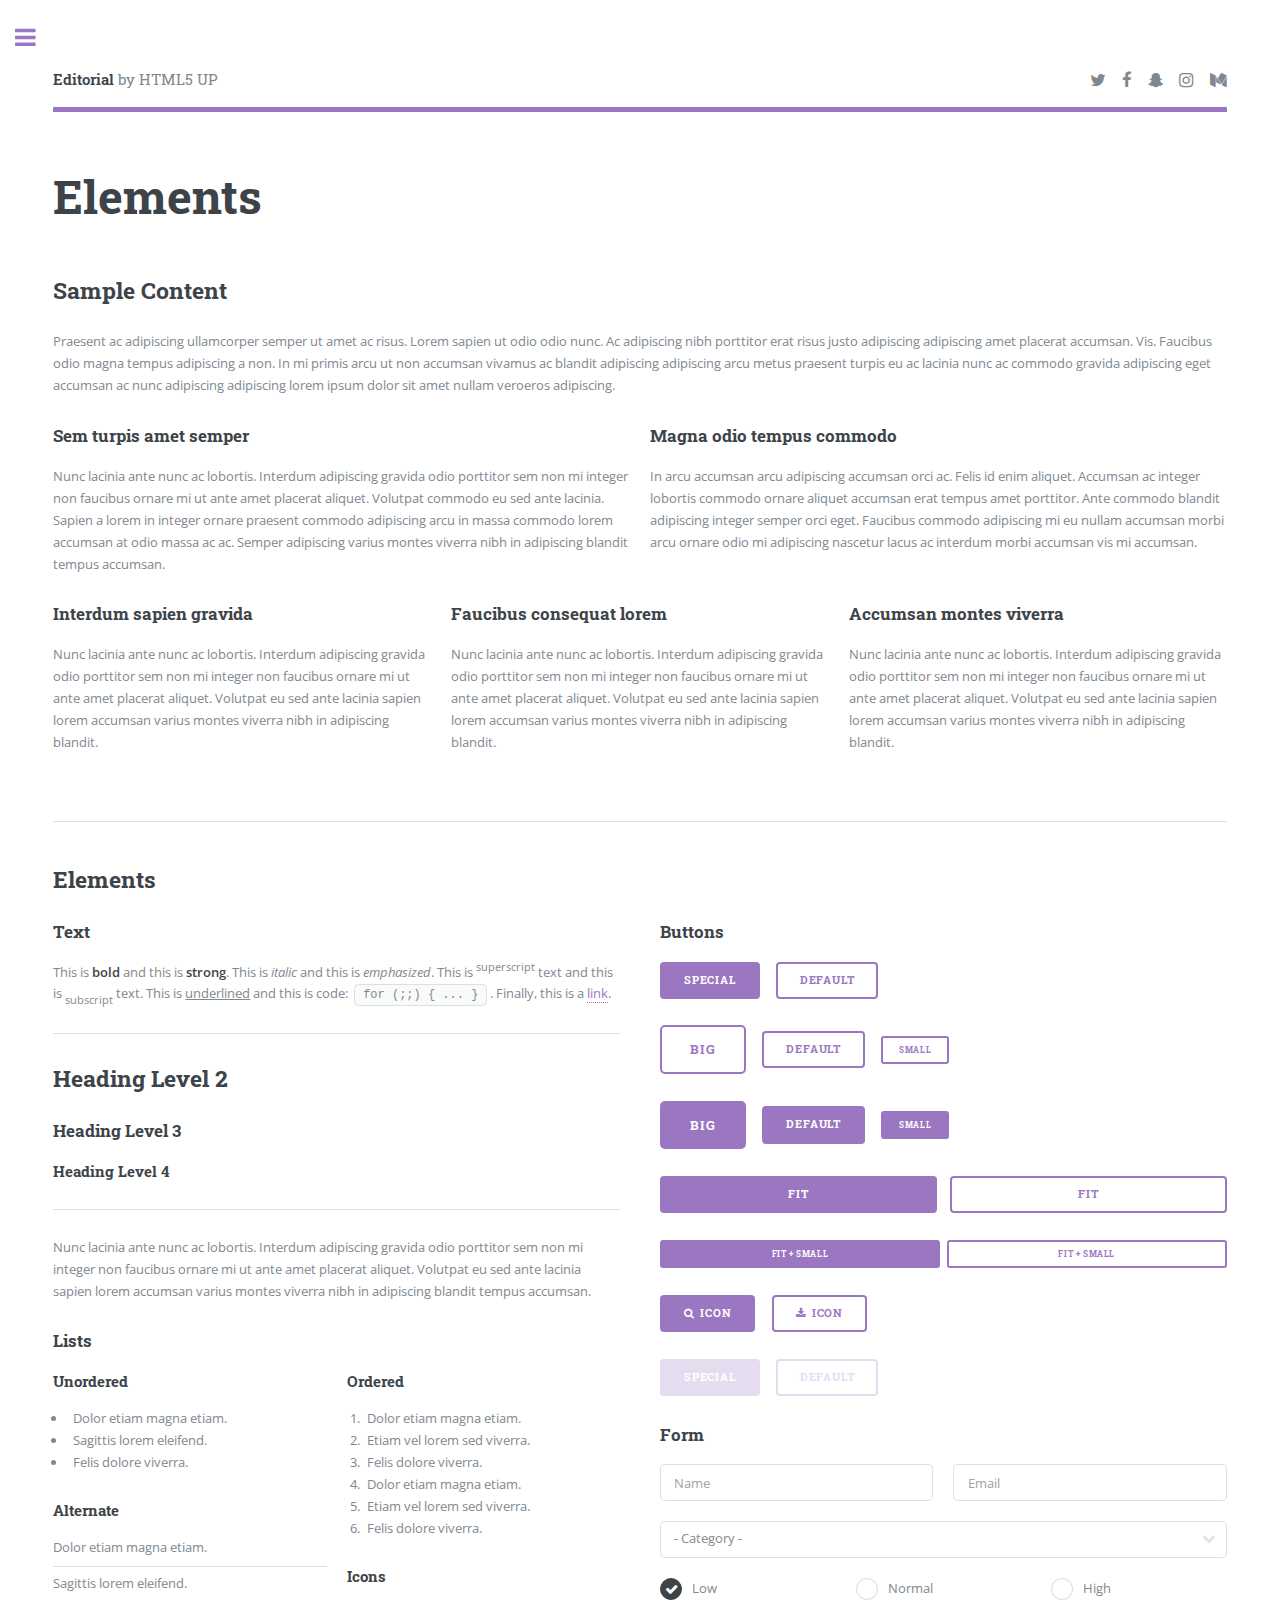
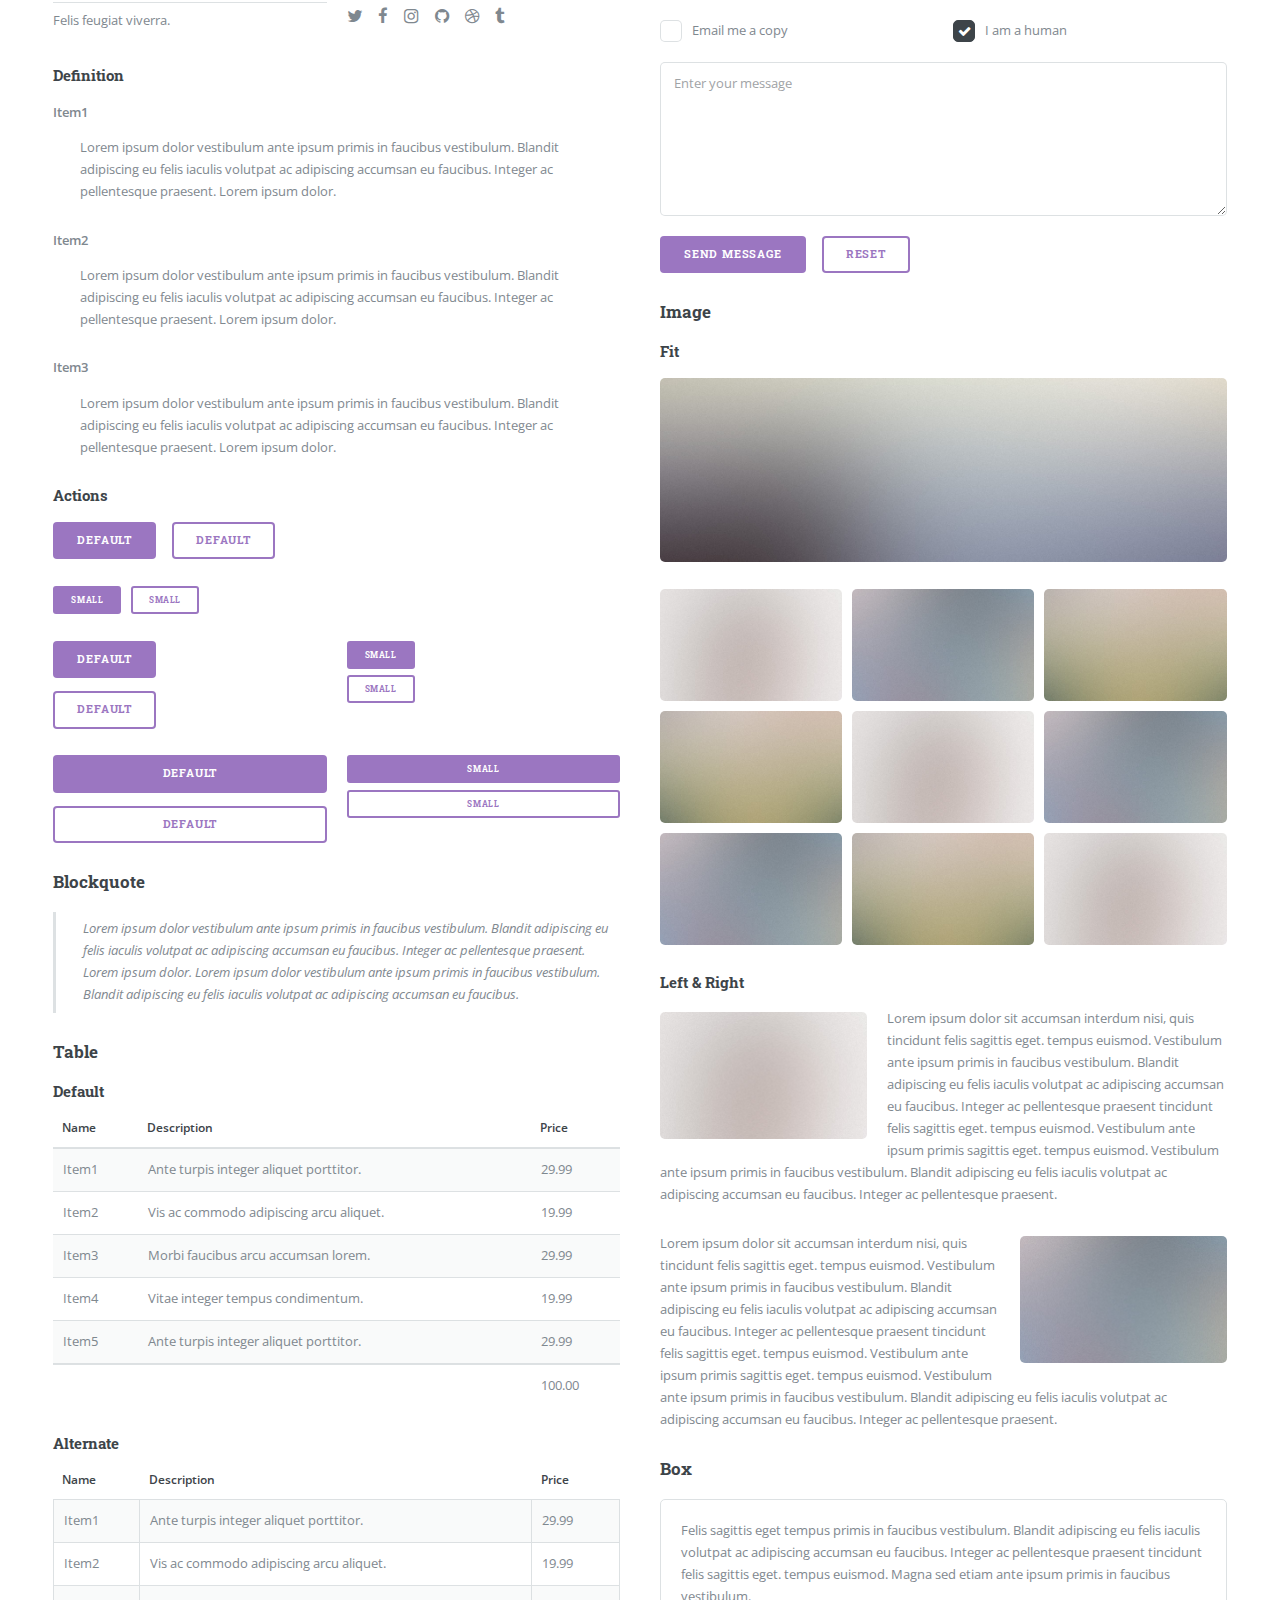
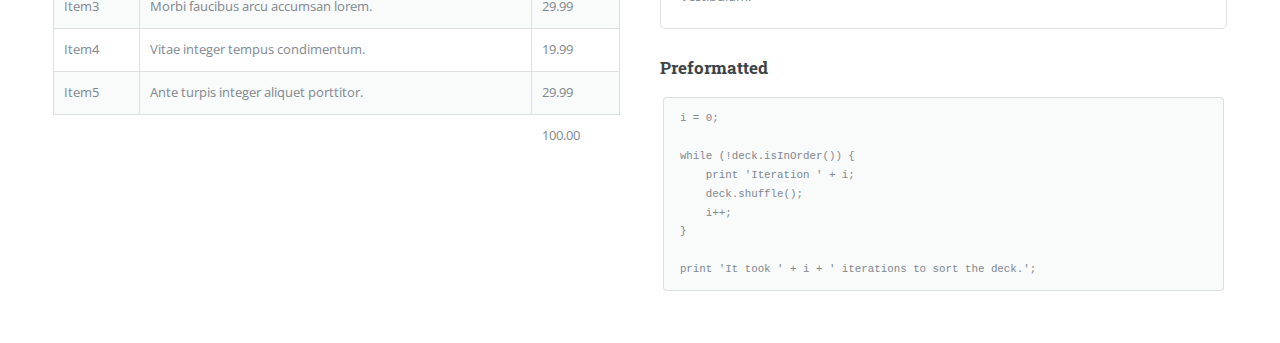
<file: elements.html>
<!DOCTYPE HTML>
<!--
	Editorial by HTML5 UP
	html5up.net | @ajlkn
	Free for personal and commercial use under the CCA 3.0 license (html5up.net/license)
-->
<html>
	<head>
		<title>Elements - Editorial by HTML5 UP</title>
		<meta charset="utf-8" />
		<meta name="viewport" content="width=device-width, initial-scale=1, user-scalable=no" />
		<!--[if lte IE 8]><script src="assets/js/ie/html5shiv.js"></script><![endif]-->
		<link rel="stylesheet" href="assets/css/main.css" />
		<!--[if lte IE 9]><link rel="stylesheet" href="assets/css/ie9.css" /><![endif]-->
		<!--[if lte IE 8]><link rel="stylesheet" href="assets/css/ie8.css" /><![endif]-->
	</head>
	<body>

		<!-- Wrapper -->
			<div id="wrapper">

				<!-- Main -->
					<div id="main">
						<div class="inner">

							<!-- Header -->
								<header id="header">
									<a href="index.html" class="logo"><strong>Editorial</strong> by HTML5 UP</a>
									<ul class="icons">
										<li><a href="#" class="icon fa-twitter"><span class="label">Twitter</span></a></li>
										<li><a href="#" class="icon fa-facebook"><span class="label">Facebook</span></a></li>
										<li><a href="#" class="icon fa-snapchat-ghost"><span class="label">Snapchat</span></a></li>
										<li><a href="#" class="icon fa-instagram"><span class="label">Instagram</span></a></li>
										<li><a href="#" class="icon fa-medium"><span class="label">Medium</span></a></li>
									</ul>
								</header>

							<!-- Content -->
								<section>
									<header class="main">
										<h1>Elements</h1>
									</header>

									<!-- Content -->
										<h2 id="content">Sample Content</h2>
										<p>Praesent ac adipiscing ullamcorper semper ut amet ac risus. Lorem sapien ut odio odio nunc. Ac adipiscing nibh porttitor erat risus justo adipiscing adipiscing amet placerat accumsan. Vis. Faucibus odio magna tempus adipiscing a non. In mi primis arcu ut non accumsan vivamus ac blandit adipiscing adipiscing arcu metus praesent turpis eu ac lacinia nunc ac commodo gravida adipiscing eget accumsan ac nunc adipiscing adipiscing lorem ipsum dolor sit amet nullam veroeros adipiscing.</p>
										<div class="row">
											<div class="6u 12u$(small)">
												<h3>Sem turpis amet semper</h3>
												<p>Nunc lacinia ante nunc ac lobortis. Interdum adipiscing gravida odio porttitor sem non mi integer non faucibus ornare mi ut ante amet placerat aliquet. Volutpat commodo eu sed ante lacinia. Sapien a lorem in integer ornare praesent commodo adipiscing arcu in massa commodo lorem accumsan at odio massa ac ac. Semper adipiscing varius montes viverra nibh in adipiscing blandit tempus accumsan.</p>
											</div>
											<div class="6u$ 12u$(small)">
												<h3>Magna odio tempus commodo</h3>
												<p>In arcu accumsan arcu adipiscing accumsan orci ac. Felis id enim aliquet. Accumsan ac integer lobortis commodo ornare aliquet accumsan erat tempus amet porttitor. Ante commodo blandit adipiscing integer semper orci eget. Faucibus commodo adipiscing mi eu nullam accumsan morbi arcu ornare odio mi adipiscing nascetur lacus ac interdum morbi accumsan vis mi accumsan.</p>
											</div>
											<!-- Break -->
											<div class="4u 12u$(medium)">
												<h3>Interdum sapien gravida</h3>
												<p>Nunc lacinia ante nunc ac lobortis. Interdum adipiscing gravida odio porttitor sem non mi integer non faucibus ornare mi ut ante amet placerat aliquet. Volutpat eu sed ante lacinia sapien lorem accumsan varius montes viverra nibh in adipiscing blandit.</p>
											</div>
											<div class="4u 12u$(medium)">
												<h3>Faucibus consequat lorem</h3>
												<p>Nunc lacinia ante nunc ac lobortis. Interdum adipiscing gravida odio porttitor sem non mi integer non faucibus ornare mi ut ante amet placerat aliquet. Volutpat eu sed ante lacinia sapien lorem accumsan varius montes viverra nibh in adipiscing blandit.</p>
											</div>
											<div class="4u$ 12u$(medium)">
												<h3>Accumsan montes viverra</h3>
												<p>Nunc lacinia ante nunc ac lobortis. Interdum adipiscing gravida odio porttitor sem non mi integer non faucibus ornare mi ut ante amet placerat aliquet. Volutpat eu sed ante lacinia sapien lorem accumsan varius montes viverra nibh in adipiscing blandit.</p>
											</div>
										</div>

									<hr class="major" />

									<!-- Elements -->
										<h2 id="elements">Elements</h2>
										<div class="row 200%">
											<div class="6u 12u$(medium)">

												<!-- Text stuff -->
													<h3>Text</h3>
													<p>This is <b>bold</b> and this is <strong>strong</strong>. This is <i>italic</i> and this is <em>emphasized</em>.
													This is <sup>superscript</sup> text and this is <sub>subscript</sub> text.
													This is <u>underlined</u> and this is code: <code>for (;;) { ... }</code>.
													Finally, this is a <a href="#">link</a>.</p>
													<hr />
													<h2>Heading Level 2</h2>
													<h3>Heading Level 3</h3>
													<h4>Heading Level 4</h4>
													<hr />
													<p>Nunc lacinia ante nunc ac lobortis. Interdum adipiscing gravida odio porttitor sem non mi integer non faucibus ornare mi ut ante amet placerat aliquet. Volutpat eu sed ante lacinia sapien lorem accumsan varius montes viverra nibh in adipiscing blandit tempus accumsan.</p>

												<!-- Lists -->
													<h3>Lists</h3>
													<div class="row">
														<div class="6u 12u$(small)">

															<h4>Unordered</h4>
															<ul>
																<li>Dolor etiam magna etiam.</li>
																<li>Sagittis lorem eleifend.</li>
																<li>Felis dolore viverra.</li>
															</ul>

															<h4>Alternate</h4>
															<ul class="alt">
																<li>Dolor etiam magna etiam.</li>
																<li>Sagittis lorem eleifend.</li>
																<li>Felis feugiat viverra.</li>
															</ul>

														</div>
														<div class="6u$ 12u$(small)">

															<h4>Ordered</h4>
															<ol>
																<li>Dolor etiam magna etiam.</li>
																<li>Etiam vel lorem sed viverra.</li>
																<li>Felis dolore viverra.</li>
																<li>Dolor etiam magna etiam.</li>
																<li>Etiam vel lorem sed viverra.</li>
																<li>Felis dolore viverra.</li>
															</ol>

															<h4>Icons</h4>
															<ul class="icons">
																<li><a href="#" class="icon fa-twitter"><span class="label">Twitter</span></a></li>
																<li><a href="#" class="icon fa-facebook"><span class="label">Facebook</span></a></li>
																<li><a href="#" class="icon fa-instagram"><span class="label">Instagram</span></a></li>
																<li><a href="#" class="icon fa-github"><span class="label">Github</span></a></li>
																<li><a href="#" class="icon fa-dribbble"><span class="label">Dribbble</span></a></li>
																<li><a href="#" class="icon fa-tumblr"><span class="label">Tumblr</span></a></li>
															</ul>

														</div>
													</div>
													<h4>Definition</h4>
													<dl>
														<dt>Item1</dt>
														<dd>
															<p>Lorem ipsum dolor vestibulum ante ipsum primis in faucibus vestibulum. Blandit adipiscing eu felis iaculis volutpat ac adipiscing accumsan eu faucibus. Integer ac pellentesque praesent. Lorem ipsum dolor.</p>
														</dd>
														<dt>Item2</dt>
														<dd>
															<p>Lorem ipsum dolor vestibulum ante ipsum primis in faucibus vestibulum. Blandit adipiscing eu felis iaculis volutpat ac adipiscing accumsan eu faucibus. Integer ac pellentesque praesent. Lorem ipsum dolor.</p>
														</dd>
														<dt>Item3</dt>
														<dd>
															<p>Lorem ipsum dolor vestibulum ante ipsum primis in faucibus vestibulum. Blandit adipiscing eu felis iaculis volutpat ac adipiscing accumsan eu faucibus. Integer ac pellentesque praesent. Lorem ipsum dolor.</p>
														</dd>
													</dl>

													<h4>Actions</h4>
													<ul class="actions">
														<li><a href="#" class="button special">Default</a></li>
														<li><a href="#" class="button">Default</a></li>
													</ul>
													<ul class="actions small">
														<li><a href="#" class="button special small">Small</a></li>
														<li><a href="#" class="button small">Small</a></li>
													</ul>
													<div class="row">
														<div class="6u 12u$(small)">
															<ul class="actions vertical">
																<li><a href="#" class="button special">Default</a></li>
																<li><a href="#" class="button">Default</a></li>
															</ul>
														</div>
														<div class="6u$ 12u$(small)">
															<ul class="actions vertical small">
																<li><a href="#" class="button special small">Small</a></li>
																<li><a href="#" class="button small">Small</a></li>
															</ul>
														</div>
														<div class="6u 12u$(small)">
															<ul class="actions vertical">
																<li><a href="#" class="button special fit">Default</a></li>
																<li><a href="#" class="button fit">Default</a></li>
															</ul>
														</div>
														<div class="6u$ 12u$(small)">
															<ul class="actions vertical small">
																<li><a href="#" class="button special small fit">Small</a></li>
																<li><a href="#" class="button small fit">Small</a></li>
															</ul>
														</div>
													</div>

												<!-- Blockquote -->
													<h3>Blockquote</h3>
													<blockquote>Lorem ipsum dolor vestibulum ante ipsum primis in faucibus vestibulum. Blandit adipiscing eu felis iaculis volutpat ac adipiscing accumsan eu faucibus. Integer ac pellentesque praesent. Lorem ipsum dolor. Lorem ipsum dolor vestibulum ante ipsum primis in faucibus vestibulum. Blandit adipiscing eu felis iaculis volutpat ac adipiscing accumsan eu faucibus.</blockquote>

												<!-- Table -->
													<h3>Table</h3>

													<h4>Default</h4>
													<div class="table-wrapper">
														<table>
															<thead>
																<tr>
																	<th>Name</th>
																	<th>Description</th>
																	<th>Price</th>
																</tr>
															</thead>
															<tbody>
																<tr>
																	<td>Item1</td>
																	<td>Ante turpis integer aliquet porttitor.</td>
																	<td>29.99</td>
																</tr>
																<tr>
																	<td>Item2</td>
																	<td>Vis ac commodo adipiscing arcu aliquet.</td>
																	<td>19.99</td>
																</tr>
																<tr>
																	<td>Item3</td>
																	<td> Morbi faucibus arcu accumsan lorem.</td>
																	<td>29.99</td>
																</tr>
																<tr>
																	<td>Item4</td>
																	<td>Vitae integer tempus condimentum.</td>
																	<td>19.99</td>
																</tr>
																<tr>
																	<td>Item5</td>
																	<td>Ante turpis integer aliquet porttitor.</td>
																	<td>29.99</td>
																</tr>
															</tbody>
															<tfoot>
																<tr>
																	<td colspan="2"></td>
																	<td>100.00</td>
																</tr>
															</tfoot>
														</table>
													</div>

													<h4>Alternate</h4>
													<div class="table-wrapper">
														<table class="alt">
															<thead>
																<tr>
																	<th>Name</th>
																	<th>Description</th>
																	<th>Price</th>
																</tr>
															</thead>
															<tbody>
																<tr>
																	<td>Item1</td>
																	<td>Ante turpis integer aliquet porttitor.</td>
																	<td>29.99</td>
																</tr>
																<tr>
																	<td>Item2</td>
																	<td>Vis ac commodo adipiscing arcu aliquet.</td>
																	<td>19.99</td>
																</tr>
																<tr>
																	<td>Item3</td>
																	<td> Morbi faucibus arcu accumsan lorem.</td>
																	<td>29.99</td>
																</tr>
																<tr>
																	<td>Item4</td>
																	<td>Vitae integer tempus condimentum.</td>
																	<td>19.99</td>
																</tr>
																<tr>
																	<td>Item5</td>
																	<td>Ante turpis integer aliquet porttitor.</td>
																	<td>29.99</td>
																</tr>
															</tbody>
															<tfoot>
																<tr>
																	<td colspan="2"></td>
																	<td>100.00</td>
																</tr>
															</tfoot>
														</table>
													</div>

											</div>
											<div class="6u$ 12u$(medium)">

												<!-- Buttons -->
													<h3>Buttons</h3>
													<ul class="actions">
														<li><a href="#" class="button special">Special</a></li>
														<li><a href="#" class="button">Default</a></li>
													</ul>
													<ul class="actions">
														<li><a href="#" class="button big">Big</a></li>
														<li><a href="#" class="button">Default</a></li>
														<li><a href="#" class="button small">Small</a></li>
													</ul>
													<ul class="actions">
														<li><a href="#" class="button special big">Big</a></li>
														<li><a href="#" class="button special">Default</a></li>
														<li><a href="#" class="button special small">Small</a></li>
													</ul>
													<ul class="actions fit">
														<li><a href="#" class="button special fit">Fit</a></li>
														<li><a href="#" class="button fit">Fit</a></li>
													</ul>
													<ul class="actions fit small">
														<li><a href="#" class="button special fit small">Fit + Small</a></li>
														<li><a href="#" class="button fit small">Fit + Small</a></li>
													</ul>
													<ul class="actions">
														<li><a href="#" class="button special icon fa-search">Icon</a></li>
														<li><a href="#" class="button icon fa-download">Icon</a></li>
													</ul>
													<ul class="actions">
														<li><span class="button special disabled">Special</span></li>
														<li><span class="button disabled">Default</span></li>
													</ul>

												<!-- Form -->
													<h3>Form</h3>

													<form method="post" action="#">
														<div class="row uniform">
															<div class="6u 12u$(xsmall)">
																<input type="text" name="demo-name" id="demo-name" value="" placeholder="Name" />
															</div>
															<div class="6u$ 12u$(xsmall)">
																<input type="email" name="demo-email" id="demo-email" value="" placeholder="Email" />
															</div>
															<!-- Break -->
															<div class="12u$">
																<div class="select-wrapper">
																	<select name="demo-category" id="demo-category">
																		<option value="">- Category -</option>
																		<option value="1">Manufacturing</option>
																		<option value="1">Shipping</option>
																		<option value="1">Administration</option>
																		<option value="1">Human Resources</option>
																	</select>
																</div>
															</div>
															<!-- Break -->
															<div class="4u 12u$(small)">
																<input type="radio" id="demo-priority-low" name="demo-priority" checked>
																<label for="demo-priority-low">Low</label>
															</div>
															<div class="4u 12u$(small)">
																<input type="radio" id="demo-priority-normal" name="demo-priority">
																<label for="demo-priority-normal">Normal</label>
															</div>
															<div class="4u$ 12u$(small)">
																<input type="radio" id="demo-priority-high" name="demo-priority">
																<label for="demo-priority-high">High</label>
															</div>
															<!-- Break -->
															<div class="6u 12u$(small)">
																<input type="checkbox" id="demo-copy" name="demo-copy">
																<label for="demo-copy">Email me a copy</label>
															</div>
															<div class="6u$ 12u$(small)">
																<input type="checkbox" id="demo-human" name="demo-human" checked>
																<label for="demo-human">I am a human</label>
															</div>
															<!-- Break -->
															<div class="12u$">
																<textarea name="demo-message" id="demo-message" placeholder="Enter your message" rows="6"></textarea>
															</div>
															<!-- Break -->
															<div class="12u$">
																<ul class="actions">
																	<li><input type="submit" value="Send Message" class="special" /></li>
																	<li><input type="reset" value="Reset" /></li>
																</ul>
															</div>
														</div>
													</form>

												<!-- Image -->
													<h3>Image</h3>

													<h4>Fit</h4>
													<span class="image fit"><img src="images/pic11.jpg" alt="" /></span>
													<div class="box alt">
														<div class="row 50% uniform">
															<div class="4u"><span class="image fit"><img src="images/pic01.jpg" alt="" /></span></div>
															<div class="4u"><span class="image fit"><img src="images/pic02.jpg" alt="" /></span></div>
															<div class="4u$"><span class="image fit"><img src="images/pic03.jpg" alt="" /></span></div>
															<!-- Break -->
															<div class="4u"><span class="image fit"><img src="images/pic03.jpg" alt="" /></span></div>
															<div class="4u"><span class="image fit"><img src="images/pic01.jpg" alt="" /></span></div>
															<div class="4u$"><span class="image fit"><img src="images/pic02.jpg" alt="" /></span></div>
															<!-- Break -->
															<div class="4u"><span class="image fit"><img src="images/pic02.jpg" alt="" /></span></div>
															<div class="4u"><span class="image fit"><img src="images/pic03.jpg" alt="" /></span></div>
															<div class="4u$"><span class="image fit"><img src="images/pic01.jpg" alt="" /></span></div>
														</div>
													</div>

													<h4>Left &amp; Right</h4>
													<p><span class="image left"><img src="images/pic01.jpg" alt="" /></span>Lorem ipsum dolor sit accumsan interdum nisi, quis tincidunt felis sagittis eget. tempus euismod. Vestibulum ante ipsum primis in faucibus vestibulum. Blandit adipiscing eu felis iaculis volutpat ac adipiscing accumsan eu faucibus. Integer ac pellentesque praesent tincidunt felis sagittis eget. tempus euismod. Vestibulum ante ipsum primis sagittis eget. tempus euismod. Vestibulum ante ipsum primis in faucibus vestibulum. Blandit adipiscing eu felis iaculis volutpat ac adipiscing accumsan eu faucibus. Integer ac pellentesque praesent.</p>
													<p><span class="image right"><img src="images/pic02.jpg" alt="" /></span>Lorem ipsum dolor sit accumsan interdum nisi, quis tincidunt felis sagittis eget. tempus euismod. Vestibulum ante ipsum primis in faucibus vestibulum. Blandit adipiscing eu felis iaculis volutpat ac adipiscing accumsan eu faucibus. Integer ac pellentesque praesent tincidunt felis sagittis eget. tempus euismod. Vestibulum ante ipsum primis sagittis eget. tempus euismod. Vestibulum ante ipsum primis in faucibus vestibulum. Blandit adipiscing eu felis iaculis volutpat ac adipiscing accumsan eu faucibus. Integer ac pellentesque praesent.</p>

												<!-- Box -->
													<h3>Box</h3>
													<div class="box">
														<p>Felis sagittis eget tempus primis in faucibus vestibulum. Blandit adipiscing eu felis iaculis volutpat ac adipiscing accumsan eu faucibus. Integer ac pellentesque praesent tincidunt felis sagittis eget. tempus euismod. Magna sed etiam ante ipsum primis in faucibus vestibulum.</p>
													</div>

												<!-- Preformatted Code -->
													<h3>Preformatted</h3>
													<pre><code>i = 0;

while (!deck.isInOrder()) {
    print 'Iteration ' + i;
    deck.shuffle();
    i++;
}

print 'It took ' + i + ' iterations to sort the deck.';
</code></pre>

											</div>
										</div>

								</section>

						</div>
					</div>

				<!-- Sidebar -->
					<div id="sidebar">
						<div class="inner">

							<!-- Search -->
								<section id="search" class="alt">
									<form method="post" action="#">
										<input type="text" name="query" id="query" placeholder="Search" />
									</form>
								</section>

							<!-- Menu -->
								<nav id="menu">
									<header class="major">
										<h2>Menu</h2>
									</header>
									<ul>
										<li><a href="index.html">Homepage</a></li>
										<li><a href="generic.html">Generic</a></li>
										<li><a href="elements.html">Elements</a></li>
										<li>
											<span class="opener">Submenu</span>
											<ul>
												<li><a href="#">Lorem Dolor</a></li>
												<li><a href="#">Ipsum Adipiscing</a></li>
												<li><a href="#">Tempus Magna</a></li>
												<li><a href="#">Feugiat Veroeros</a></li>
											</ul>
										</li>
										<li><a href="#">Etiam Dolore</a></li>
										<li><a href="#">Adipiscing</a></li>
										<li>
											<span class="opener">Another Submenu</span>
											<ul>
												<li><a href="#">Lorem Dolor</a></li>
												<li><a href="#">Ipsum Adipiscing</a></li>
												<li><a href="#">Tempus Magna</a></li>
												<li><a href="#">Feugiat Veroeros</a></li>
											</ul>
										</li>
										<li><a href="#">Maximus Erat</a></li>
										<li><a href="#">Sapien Mauris</a></li>
										<li><a href="#">Amet Lacinia</a></li>
									</ul>
								</nav>

							<!-- Section -->
								<section>
									<header class="major">
										<h2>Ante interdum</h2>
									</header>
									<div class="mini-posts">
										<article>
											<a href="#" class="image"><img src="images/pic07.jpg" alt="" /></a>
											<p>Aenean ornare velit lacus, ac varius enim lorem ullamcorper dolore aliquam.</p>
										</article>
										<article>
											<a href="#" class="image"><img src="images/pic08.jpg" alt="" /></a>
											<p>Aenean ornare velit lacus, ac varius enim lorem ullamcorper dolore aliquam.</p>
										</article>
										<article>
											<a href="#" class="image"><img src="images/pic09.jpg" alt="" /></a>
											<p>Aenean ornare velit lacus, ac varius enim lorem ullamcorper dolore aliquam.</p>
										</article>
									</div>
									<ul class="actions">
										<li><a href="#" class="button">More</a></li>
									</ul>
								</section>

							<!-- Section -->
								<section>
									<header class="major">
										<h2>Get in touch</h2>
									</header>
									<p>Sed varius enim lorem ullamcorper dolore aliquam aenean ornare velit lacus, ac varius enim lorem ullamcorper dolore. Proin sed aliquam facilisis ante interdum. Sed nulla amet lorem feugiat tempus aliquam.</p>
									<ul class="contact">
										<li class="fa-envelope-o"><a href="#">information@untitled.tld</a></li>
										<li class="fa-phone">(000) 000-0000</li>
										<li class="fa-home">1234 Somewhere Road #8254<br />
										Nashville, TN 00000-0000</li>
									</ul>
								</section>

							<!-- Footer -->
								<footer id="footer">
									<p class="copyright">&copy; Untitled. All rights reserved. Demo Images: <a href="https://unsplash.com">Unsplash</a>. Design: <a href="https://html5up.net">HTML5 UP</a>.</p>
								</footer>

						</div>
					</div>

			</div>

		<!-- Scripts -->
			<script src="assets/js/jquery.min.js"></script>
			<script src="assets/js/skel.min.js"></script>
			<script src="assets/js/util.js"></script>
			<!--[if lte IE 8]><script src="assets/js/ie/respond.min.js"></script><![endif]-->
			<script src="assets/js/main.js"></script>

	</body>
</html>
</file>
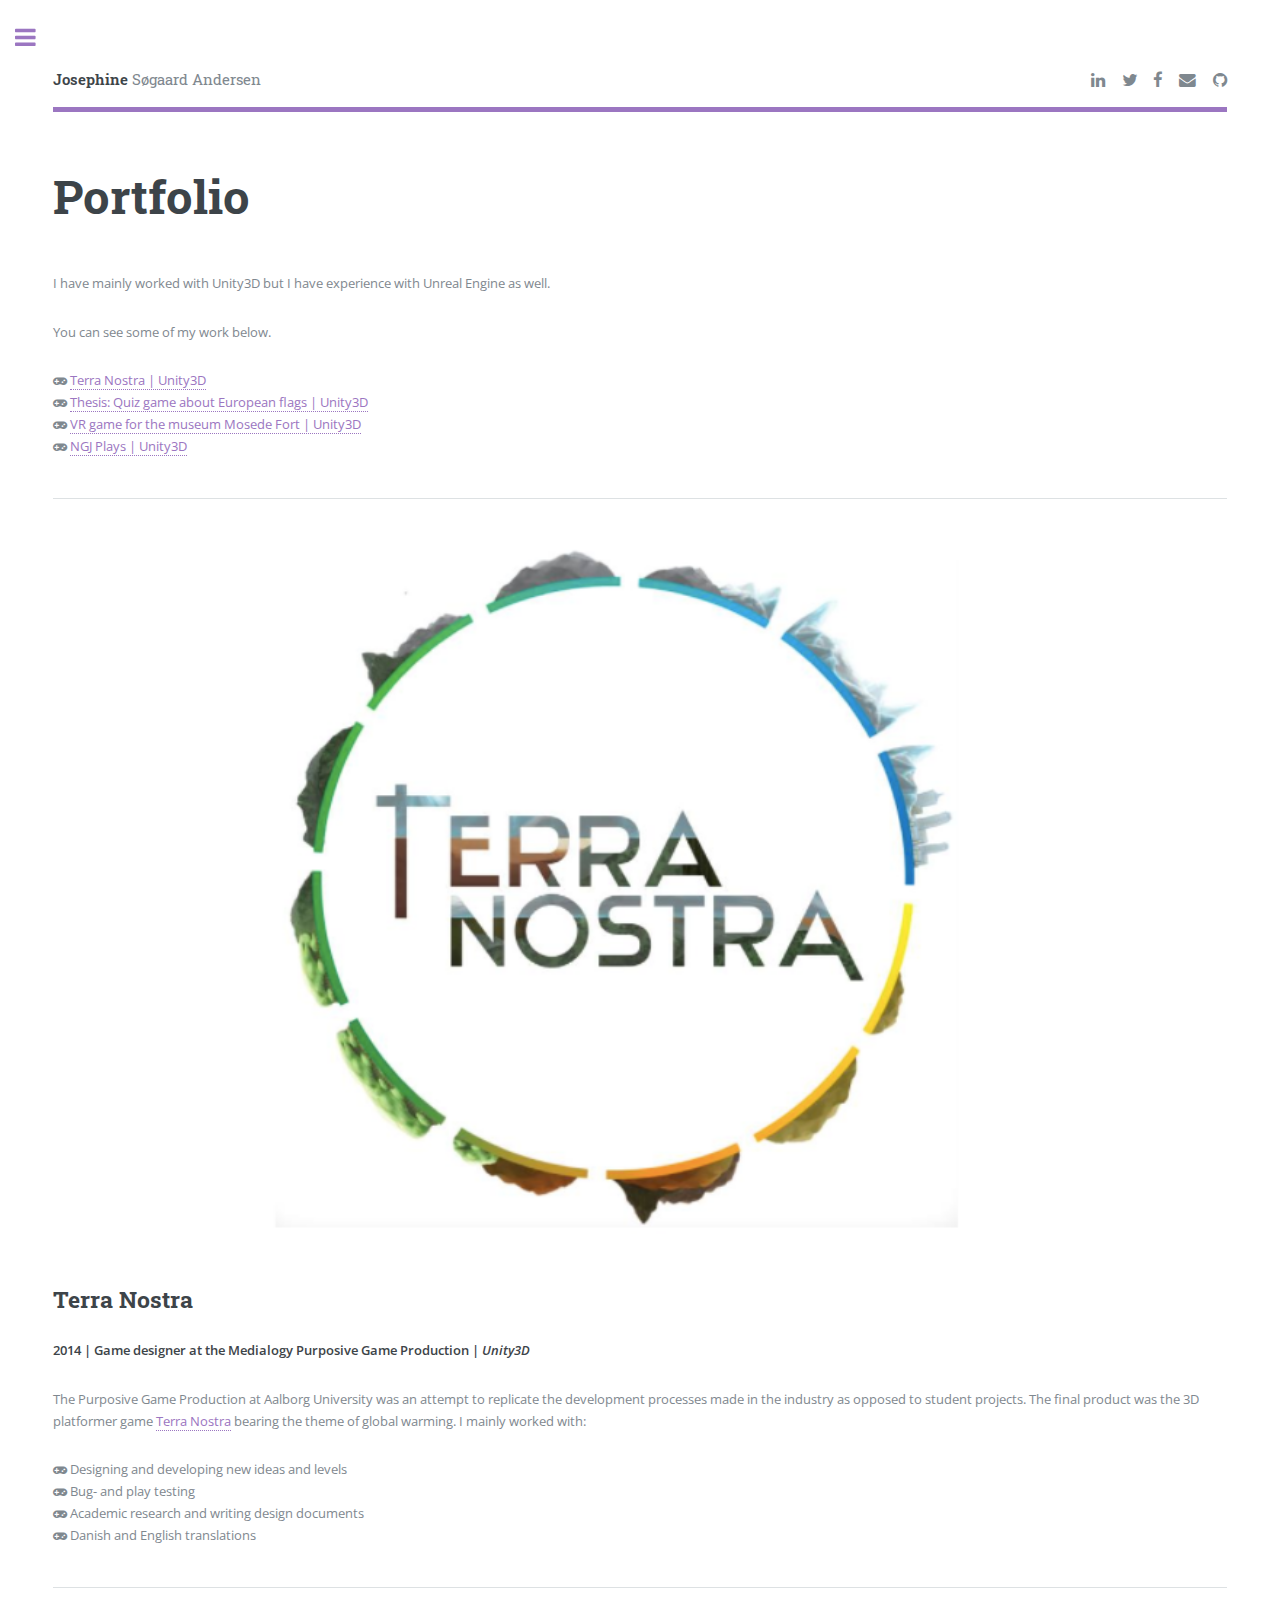
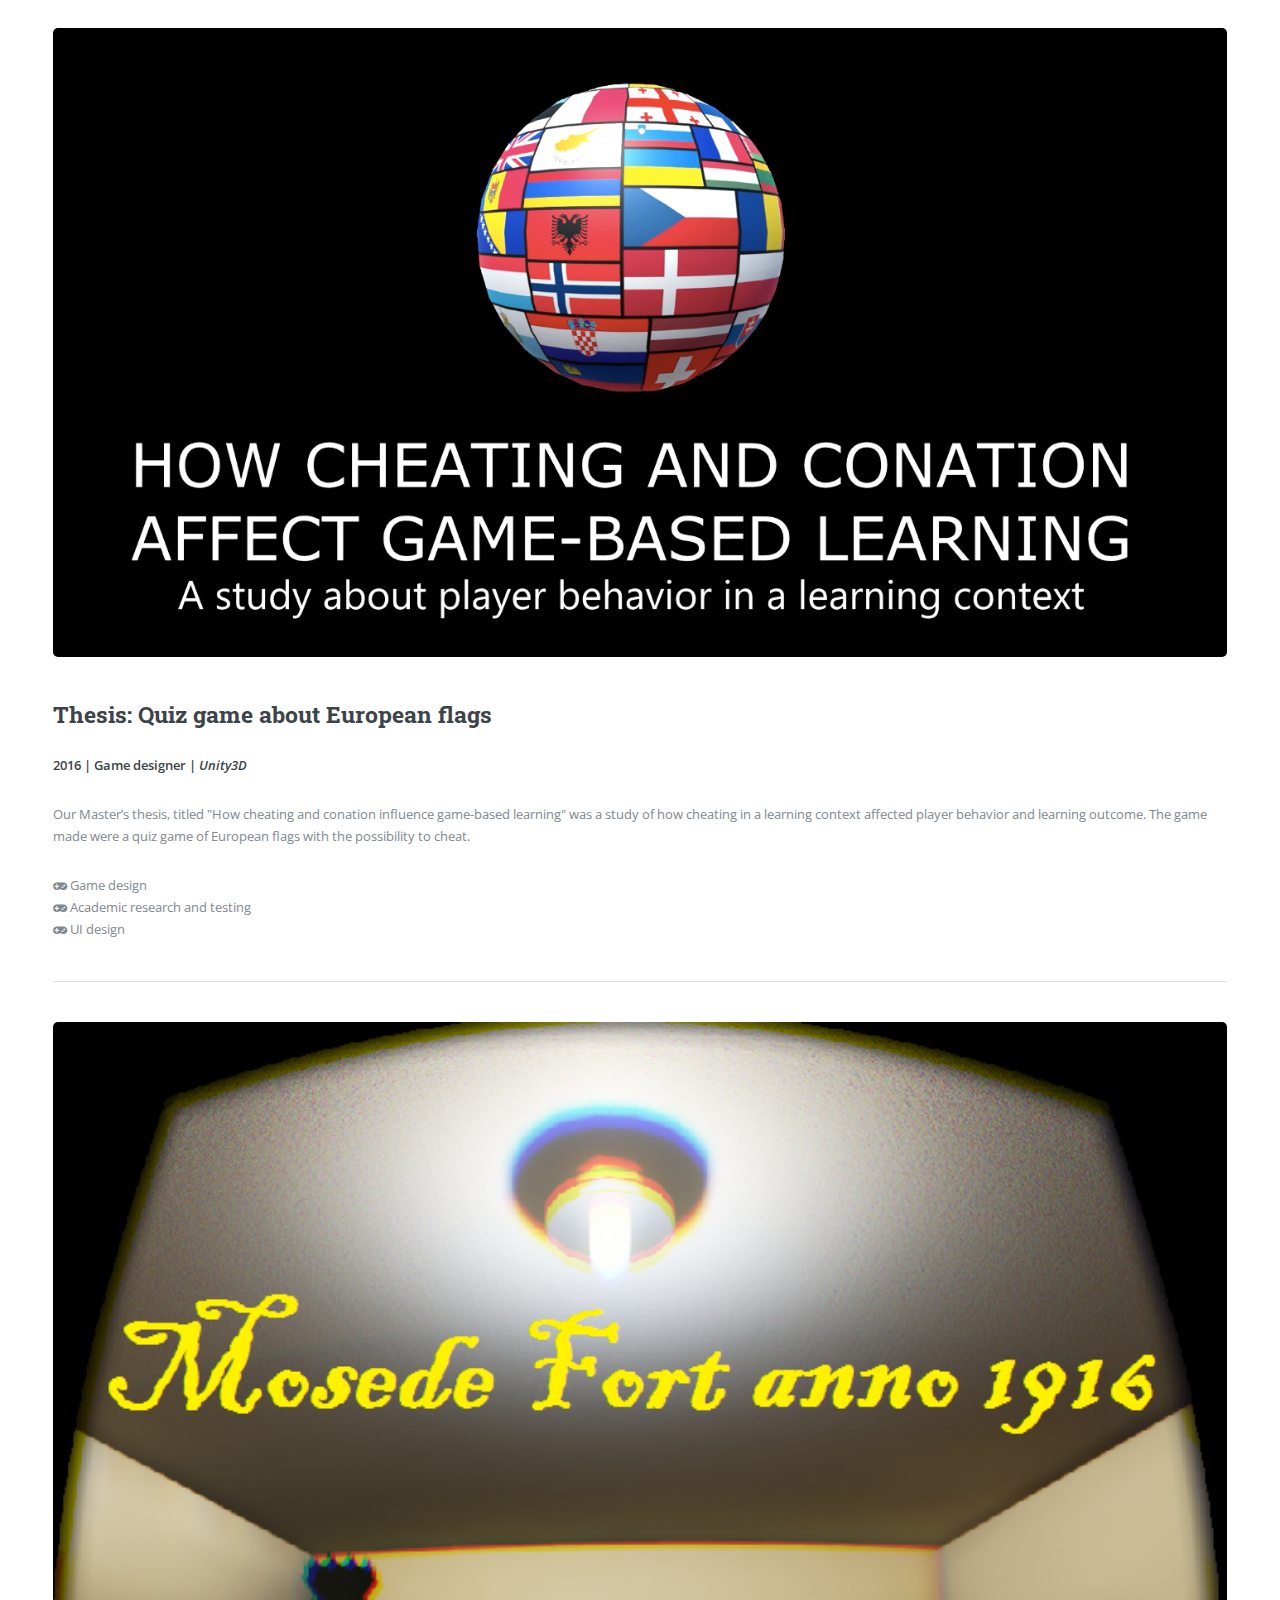
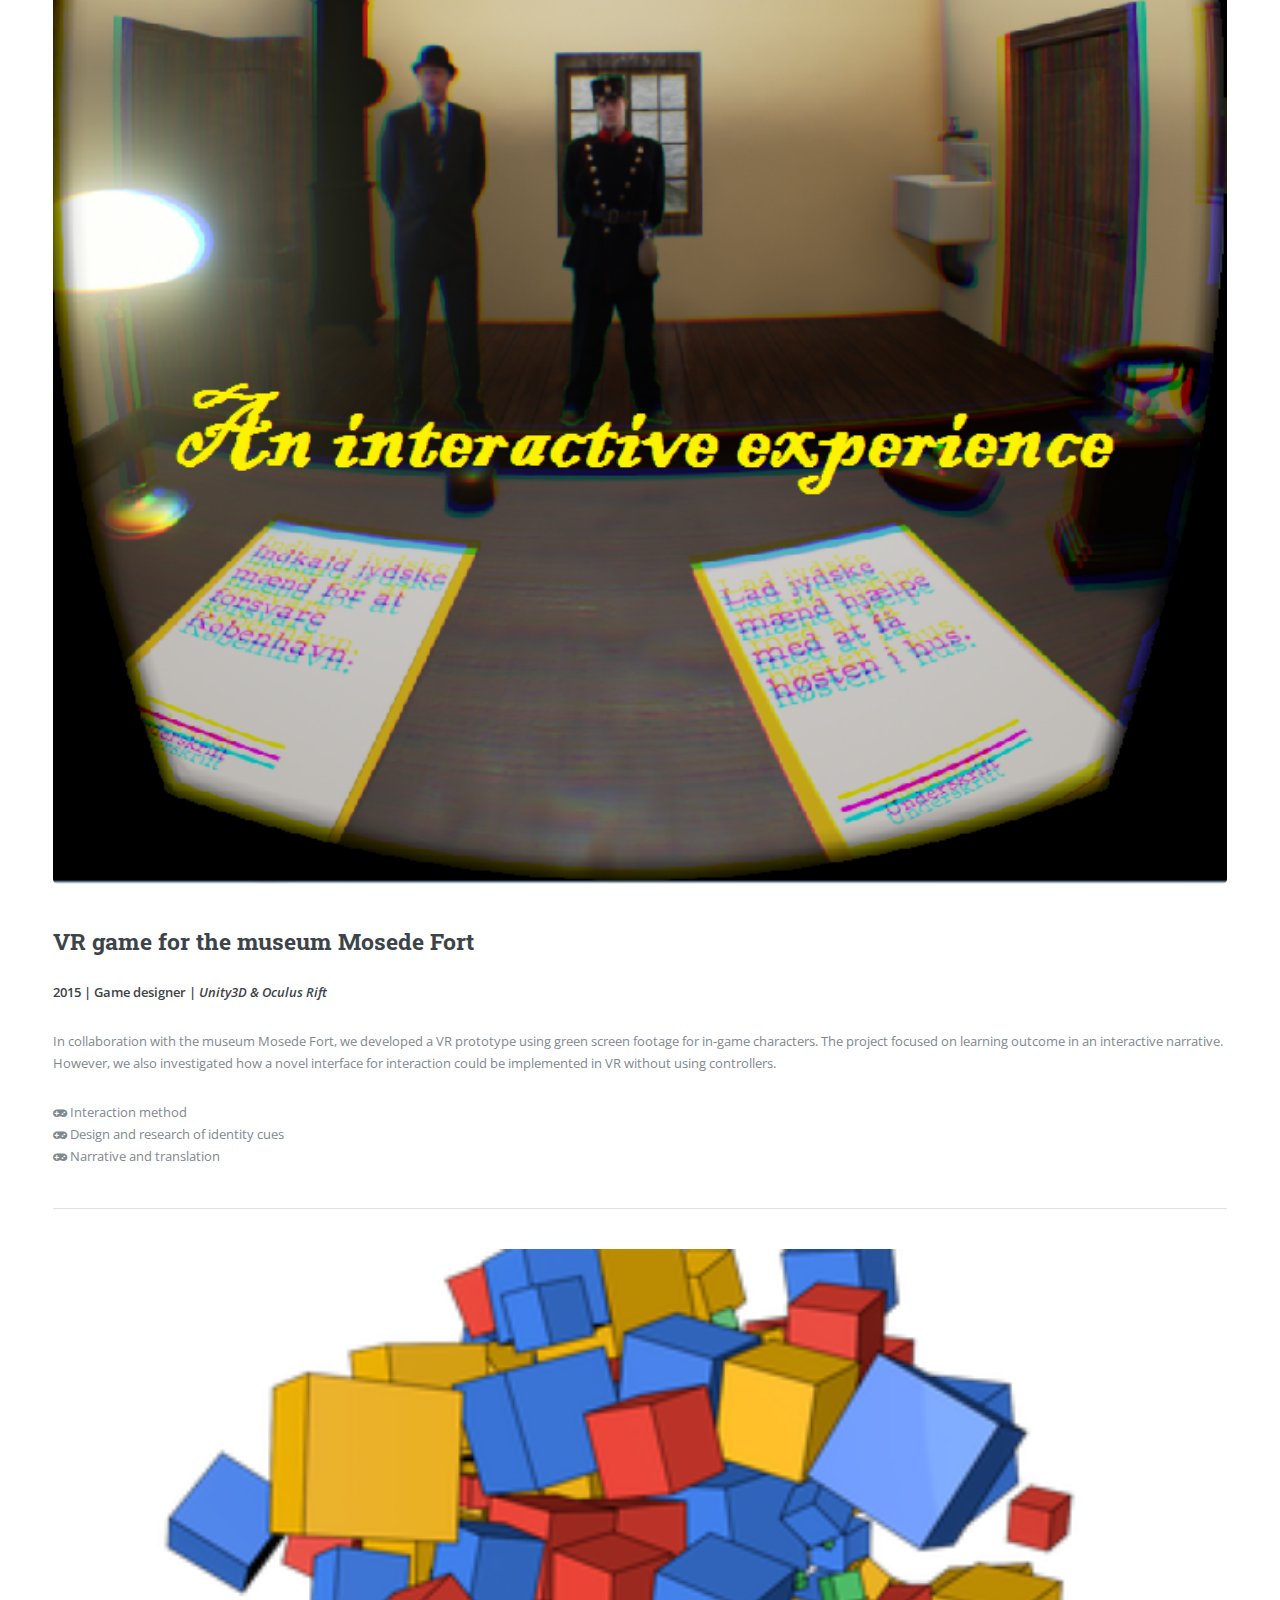
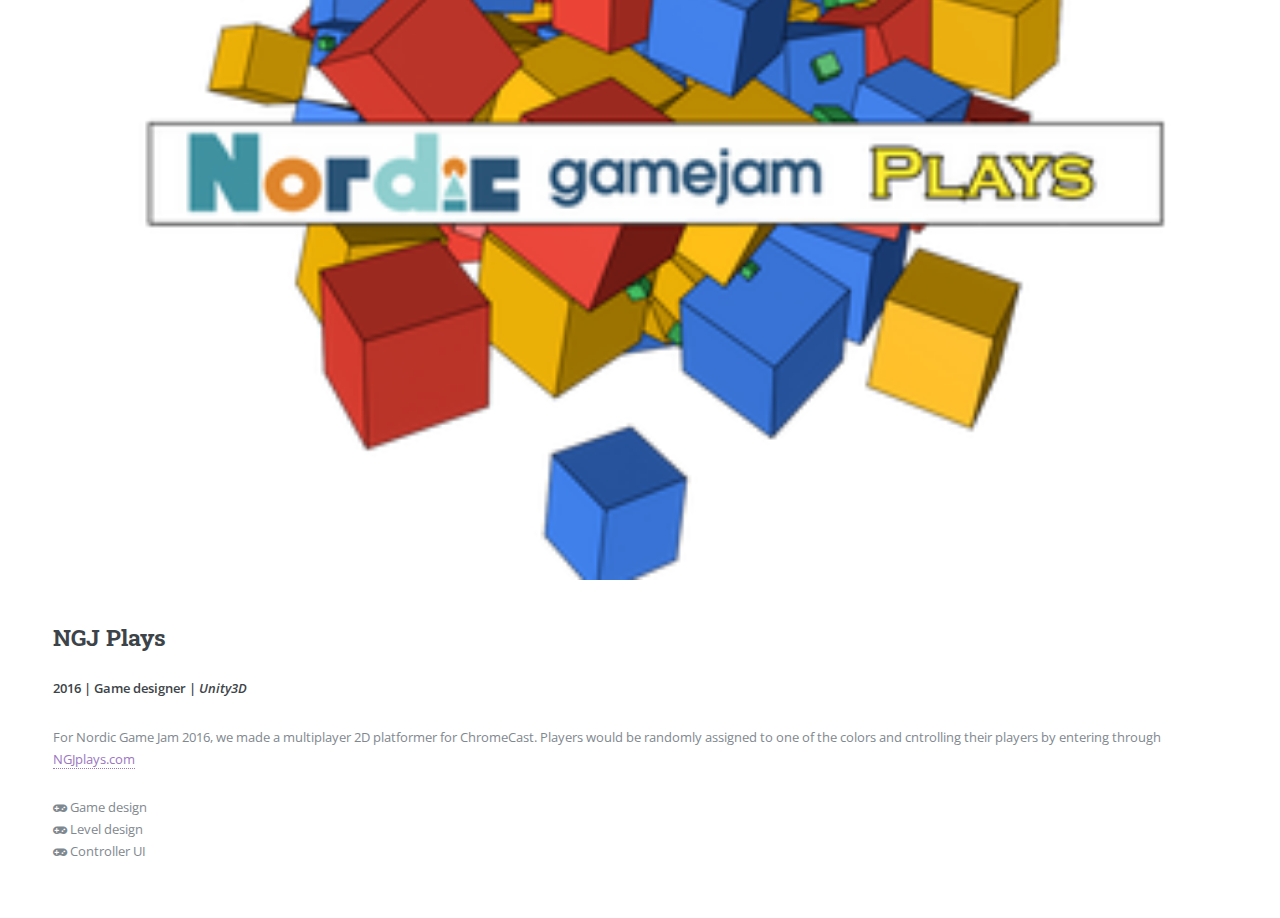
<file: generic.html>
<!DOCTYPE HTML>
<!--
	Editorial by HTML5 UP
	html5up.net | @ajlkn
	Free for personal and commercial use under the CCA 3.0 license (html5up.net/license)
-->
<html>
	<head>
		<title>Josephine Søgaard Andersen - Portfolio</title>
		<meta charset="utf-8" />
		<meta name="viewport" content="width=device-width, initial-scale=1, user-scalable=no" />
		<!--[if lte IE 8]><script src="assets/js/ie/html5shiv.js"></script><![endif]-->
		<link rel="stylesheet" href="assets/css/main.css" />
		<!--[if lte IE 9]><link rel="stylesheet" href="assets/css/ie9.css" /><![endif]-->
		<!--[if lte IE 8]><link rel="stylesheet" href="assets/css/ie8.css" /><![endif]-->

	<!-- Favicons-->

<link rel="apple-touch-icon" sizes="180x180" href="favicons/apple-touch-icon.png">
<link rel="icon" type="image/png" href="favicons/favicon-32x32.png" sizes="32x32">
<link rel="icon" type="image/png" href="favicons/favicon-16x16.png" sizes="16x16">
<link rel="manifest" href="favicons/manifest.json">
<link rel="mask-icon" href="favicons/safari-pinned-tab.svg" color="#5bbad5">
<meta name="theme-color" content="#ffffff">

		
	</head>
	<body>
	<!-- Google Tag Manager (noscript) -->
	<noscript><iframe src="https://www.googletagmanager.com/ns.html?id=GTM-5X64CB" height="0" width="0" style="display:none;visibility:hidden"></iframe></noscript>
		<!-- End Google Tag Manager (noscript) -->

		<!-- Wrapper -->
			<div id="wrapper">

				<!-- Main -->
					<div id="main">
						<div class="inner">

							<!-- Header -->
								<header id="header">
										<a href="index.html" class="logo"><strong>Josephine</strong> Søgaard Andersen</a>
										<ul class="icons">
										<li><a href="https://www.linkedin.com/in/josephinesoegaardandersen" class="icon fa-linkedin"><span class="label">Linked</span></a></li>
										<li><a href="https://twitter.com/jose_phi" class="icon fa-twitter"><span class="label">Twitter</span></a></li>
										<li><a href="https://www.facebook.com/josephine.s.andersen" class="icon fa-facebook"><span class="label">Facebook</span></a></li>
										<li><a href="mailto:josephine.s.andersen@gmail.com" class="icon fa-envelope"><span class="label">Email</span></a></li>
										<li><a href="https://github.com/Mexy1991" class="icon fa-github"><span class="label">GitHub</span></a></li> 
								</header>

							<!-- Content -->
								<section>
									<header class="main">
										<h1>Portfolio</h1>
									</header>
									<!-- Topbillede <span class="image main"><img src="images/pic11.jpg" alt="" /></span> -->

									<p>I have mainly worked with Unity3D but I have experience with Unreal Engine as well.
									</p> 
									<p>You can see some of my work below. <br>
									<ul class="icons">
									<li class="icon fa-gamepad"> <a href="#TerraNostra">Terra Nostra | Unity3D</a></li><br>
										<li class="icon fa-gamepad"> <a href="#CheatingAndConation">Thesis: Quiz game about European flags | Unity3D</a></li><br>
										<li class="icon fa-gamepad"> <a href="#MosedeFort">VR game for the museum Mosede Fort | Unity3D</a></li><br>
										<li class="icon fa-gamepad"> <a href="#NGJPlays">NGJ Plays | Unity3D</a></li><br>
									</p>

									<hr class="major" /><a id="TerraNostra"></a>
									<span class="image main"><img src="images/TerraNostra.png" alt="" /></span>
									<h2>Terra Nostra</h2>
									<p><strong>2014 | Game designer at the Medialogy Purposive Game Production | <em>Unity3D</em></strong></p>
									<p>The Purposive Game Production at Aalborg University was an attempt to replicate the development processes made in the industry as opposed to student projects. The final product was the 3D platformer game <a href="https://www.facebook.com/TerraNostraCIT/" target="_blank">Terra Nostra</a> bearing the theme of global warming. I mainly worked with:<br>
									<ul class="icons">
									<li class="icon fa-gamepad">	Designing and developing new ideas and levels</li><br>
									<li class="icon fa-gamepad">	Bug- and play testing</li><br>
									<li class="icon fa-gamepad">	Academic research and writing design documents</li><br>
									<li class="icon fa-gamepad">	Danish and English translations </li>
									</ul>
									</p>

									<hr class="major" /><a id="CheatingAndConation"></a>
									<span class="image main"><img src="images/CheatingAndConation.png" alt="" /></span>
									<h2>Thesis: Quiz game about European flags</h2>
									<p><strong>2016 | Game designer | <em>Unity3D</em></strong></p>
									<p>Our Master’s thesis, titled "How cheating and conation influence game-based learning" was a study of how cheating in a learning context affected player behavior and learning outcome. The game made were a quiz game of European flags with the possibility to cheat.
									<br>
									<ul class="icons">
									<li class="icon fa-gamepad">	Game design</li><br>
									<li class="icon fa-gamepad">	Academic research and testing</li><br>
									<li class="icon fa-gamepad">	UI design</li>
									</ul></p>

									<hr class="major" /><a id="MosedeFort"></a>
									<span class="image main"><img src="images/ShaylaGamesPoster.png" alt="" /></span>

									<h2>VR game for the museum Mosede Fort</h2>
									<p><strong>2015 | Game designer | <em>Unity3D & Oculus Rift</em></strong></p>
									<p>In collaboration with the museum Mosede Fort, we developed a VR prototype using green screen footage for in-game characters. The project focused on learning outcome in an interactive narrative. However, we also investigated how a novel interface for interaction could be implemented in VR without using controllers.</a>
									<br>
									<ul class="icons">
									<li class="icon fa-gamepad">	Interaction method</li><br>
									<li class="icon fa-gamepad">	Design and research of identity cues </li><br>
									<li class="icon fa-gamepad">	Narrative and translation</li>
									</ul></p>

									<hr class="major" /><a id="NGJPlays"></a>
									<span class="image main"><img src="images/NGJPlays.png" alt="" /></span>

									<h2>NGJ Plays</h2>
									<p><strong>2016 | Game designer | <em>Unity3D</em></strong></p>
									<p>For Nordic Game Jam 2016, we made a multiplayer 2D platformer for ChromeCast. Players would be randomly assigned to one of the colors and cntrolling their players by entering through <a href="ngjplays.com" target="_blank">NGJplays.com</a>
									<br>
									<ul class="icons">
									<li class="icon fa-gamepad">	Game design</li><br>
									<li class="icon fa-gamepad">	Level design</li><br>
									<li class="icon fa-gamepad">	Controller UI</li>
									</ul></p>

								</section>

						</div>
					</div>

				<!-- Sidebar -->
					<div id="sidebar">
						<div class="inner">

							<!-- Search 
								<section id="search" class="alt">
									<form method="post" action="#">
										<input type="text" name="query" id="query" placeholder="Search" />
									</form>
								</section>-->

							<!-- Menu -->
								<nav id="menu">
									<header class="major">
										<h2>Menu</h2>
									</header>
									<ul>
										<li><a href="index.html">About me</a></li>
										<li><a href="generic.html">Portfolio</a></li>
										<!-- More menus
										<li><a href="elements.html">Elements</a></li>
										<li>
											<span class="opener">Submenu</span>
											<ul>
												<li><a href="#">Lorem Dolor</a></li>
												<li><a href="#">Ipsum Adipiscing</a></li>
												<li><a href="#">Tempus Magna</a></li>
												<li><a href="#">Feugiat Veroeros</a></li>
											</ul>
										</li>
										<li><a href="#">Etiam Dolore</a></li>
										<li><a href="#">Adipiscing</a></li>
										<li>
											<span class="opener">Another Submenu</span>
											<ul>
												<li><a href="#">Lorem Dolor</a></li>
												<li><a href="#">Ipsum Adipiscing</a></li>
												<li><a href="#">Tempus Magna</a></li>
												<li><a href="#">Feugiat Veroeros</a></li>
											</ul>
										</li>
										<li><a href="#">Maximus Erat</a></li>
										<li><a href="#">Sapien Mauris</a></li>
										<li><a href="#">Amet Lacinia</a></li>
										-->
									</ul>
								</nav>

							<!-- Section 
								<section>
									<header class="major">
										<h2>Ante interdum</h2>
									</header>
									<div class="mini-posts">
										<article>
											<a href="#" class="image"><img src="images/pic07.jpg" alt="" /></a>
											<p>Aenean ornare velit lacus, ac varius enim lorem ullamcorper dolore aliquam.</p>
										</article>
										<article>
											<a href="#" class="image"><img src="images/pic08.jpg" alt="" /></a>
											<p>Aenean ornare velit lacus, ac varius enim lorem ullamcorper dolore aliquam.</p>
										</article>
										<article>
											<a href="#" class="image"><img src="images/pic09.jpg" alt="" /></a>
											<p>Aenean ornare velit lacus, ac varius enim lorem ullamcorper dolore aliquam.</p>
										</article>
									</div>
									<ul class="actions">
										<li><a href="#" class="button">More</a></li>
									</ul>
								</section>-->

							<!-- Section -->
											<section>
									<header class="major">
										<h2>Get in touch</h2>
									</header>
									<p>You can write or call in either English or Danish.</p>
									<ul class="contact">
										<li class="fa-envelope-o"><a href="mailto:josephine.s.andersen@gmail.com">josephine.s.andersen@gmail.com</a></li>
										<li class="fa-phone"><a href="tel:45 20 33 22 77">+45 20 33 22 77</a></li>
										<li class="fa-home">Copenhagen, Denmark</li>
									</ul>
								</section>

							<!-- Footer -->
								<footer id="footer">
									<p class="copyright">&copy; Josephine Søgaard Andersen. All rights reserved. Design: <a href="https://html5up.net">HTML5 UP</a>.</p>
								</footer>

						</div>
					</div>

			</div>

		<!-- Scripts -->
			<script src="assets/js/jquery.min.js"></script>
			<script src="assets/js/skel.min.js"></script>
			<script src="assets/js/util.js"></script>
			<!--[if lte IE 8]><script src="assets/js/ie/respond.min.js"></script><![endif]-->
			<script src="assets/js/main.js"></script>

	</body>
</html>
</file>
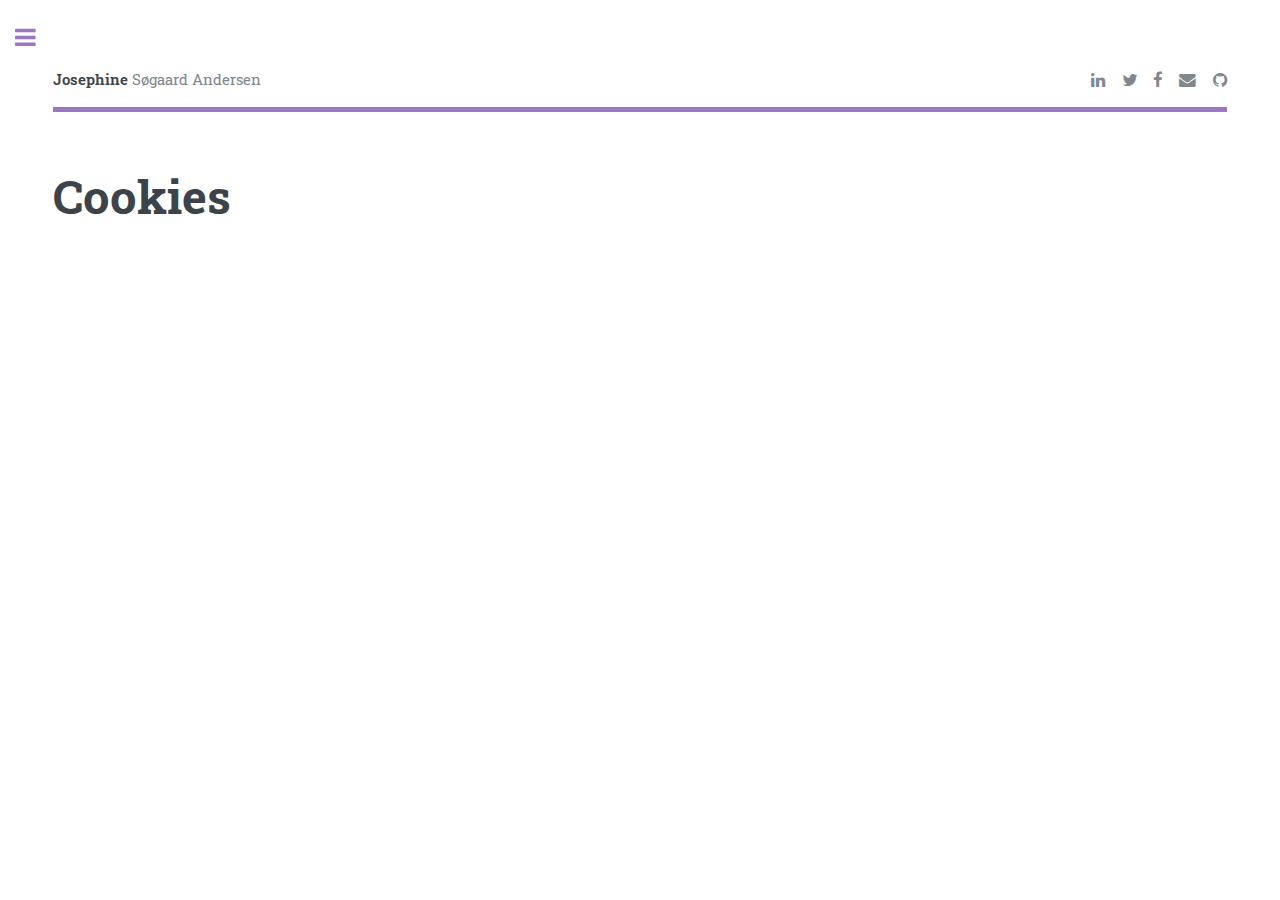
<file: privacy.html>
<!DOCTYPE HTML>
<!--
	Editorial by HTML5 UP
	html5up.net | @ajlkn
	Free for personal and commercial use under the CCA 3.0 license (html5up.net/license)
-->
<html>
	<head>
<!-- Google Tag Manager -->
<script>(function(w,d,s,l,i){w[l]=w[l]||[];w[l].push({'gtm.start':
new Date().getTime(),event:'gtm.js'});var f=d.getElementsByTagName(s)[0],
j=d.createElement(s),dl=l!='dataLayer'?'&l='+l:'';j.async=true;j.src=
'https://www.googletagmanager.com/gtm.js?id='+i+dl;f.parentNode.insertBefore(j,f);
})(window,document,'script','dataLayer','GTM-5X64CB');</script>
<!-- End Google Tag Manager -->
	
		<title>Josephine Søgaard Andersen - Portfolio</title>
		<meta charset="utf-8" />
		<meta name="viewport" content="width=device-width, initial-scale=1, user-scalable=no" />
		<!--[if lte IE 8]><script src="assets/js/ie/html5shiv.js"></script><![endif]-->
		<link rel="stylesheet" href="assets/css/main.css" />
		<!--[if lte IE 9]><link rel="stylesheet" href="assets/css/ie9.css" /><![endif]-->
		<!--[if lte IE 8]><link rel="stylesheet" href="assets/css/ie8.css" /><![endif]-->

	<!-- Favicons-->

	<link rel="apple-touch-icon" sizes="180x180" href="favicons/apple-touch-icon.png">
	<link rel="icon" type="image/png" href="favicons/favicon-32x32.png" sizes="32x32">
	<link rel="icon" type="image/png" href="favicons/favicon-16x16.png" sizes="16x16">
	<link rel="manifest" href="favicons/manifest.json">
	<link rel="mask-icon" href="favicons/safari-pinned-tab.svg" color="#5bbad5">
	<meta name="theme-color" content="#ffffff">

    <!-- Open Graph data -->
    <meta property="og:title" content="Portfolio | Josephine Søgaard Andersen" />
    <meta property="og:type" content="article" />
    <meta property="og:url" content="index.html" />
    <meta property="og:image" content="images/Josephine Søgaard Andersen_squared.png" />
    <meta property="og:description" content="Game Designer and Media Psychologist" />
    <meta property="og:site_name" content="Portfolio | Josephine Søgaard Andersen" />

    <!-- Twitter Card data -->
    <meta name="twitter:card" content="summary_large_image">
    <meta name="twitter:site" content="@sogaardandersen">
    <meta name="twitter:title" content="Portfolio | Josephine Søgaard Andersen">
    <meta name="twitter:description" content="Game Designer and Media Psychologist">
    <meta name="twitter:creator" content="@sogaardandersen">
    <!-- Twitter summary card with large image must be at least 280x150px -->
    <meta name="twitter:image:src" content="images/Josephine Søgaard Andersen_squared.png">

	<!-- Title of website -->


		
	</head>
	<body>
<!-- Google Tag Manager (noscript) -->
<noscript><iframe src="https://www.googletagmanager.com/ns.html?id=GTM-5X64CB"
height="0" width="0" style="display:none;visibility:hidden"></iframe></noscript>
<!-- End Google Tag Manager (noscript) -->

		<!-- Wrapper -->
			<div id="wrapper">

				<!-- Main -->
					<div id="main">
						<div class="inner">

							<!-- Header -->
								<header id="header">
										<a href="index.html" class="logo"><strong>Josephine</strong> Søgaard Andersen</a>
										<ul class="icons">
										<li><a href="https://www.linkedin.com/in/josephinesogaardandersen" class="icon fa-linkedin"><span class="label">Linked</span></a></li>
										<li><a href="https://twitter.com/sogaardandersen" class="icon fa-twitter"><span class="label">Twitter</span></a></li>
										<li><a href="https://www.facebook.com/josephine.s.andersen" class="icon fa-facebook"><span class="label">Facebook</span></a></li>
										<li><a href="mailto:josephine.s.andersen@gmail.com" class="icon fa-envelope"><span class="label">Email</span></a></li>
										<li><a href="https://github.com/Mexy1991" class="icon fa-github"><span class="label">GitHub</span></a></li> 
								</header>

							<!-- Content -->
								<section>
									<header class="main">
										<h1>Cookies</h1>
									</header>
									<!-- Topbillede <span class="image main"><img src="images/pic11.jpg" alt="" /></span> -->

									
									
										<script id="CookieDeclaration" src="https://consent.cookiebot.com/e5a7fb7a-1592-45ee-96c7-a24ef75fbf15/cd.js" type="text/javascript" async></script>
									


								</section>

						</div>
					</div>

				<!-- Sidebar -->
					<div id="sidebar">
						<div class="inner">

							<!-- Search 
								<section id="search" class="alt">
									<form method="post" action="#">
										<input type="text" name="query" id="query" placeholder="Search" />
									</form>
								</section>-->

							<!-- Menu -->
								<nav id="menu">
									<header class="major">
										<h2>Menu</h2>
									</header>
									<ul>
										<li><a href="index.html">About me</a></li>
										<li><a href="portfolio.html">Portfolio</a></li>
										<!-- More menus
										<li><a href="elements.html">Elements</a></li>
										<li>
											<span class="opener">Submenu</span>
											<ul>
												<li><a href="#">Lorem Dolor</a></li>
												<li><a href="#">Ipsum Adipiscing</a></li>
												<li><a href="#">Tempus Magna</a></li>
												<li><a href="#">Feugiat Veroeros</a></li>
											</ul>
										</li>
										<li><a href="#">Etiam Dolore</a></li>
										<li><a href="#">Adipiscing</a></li>
										<li>
											<span class="opener">Another Submenu</span>
											<ul>
												<li><a href="#">Lorem Dolor</a></li>
												<li><a href="#">Ipsum Adipiscing</a></li>
												<li><a href="#">Tempus Magna</a></li>
												<li><a href="#">Feugiat Veroeros</a></li>
											</ul>
										</li>
										<li><a href="#">Maximus Erat</a></li>
										<li><a href="#">Sapien Mauris</a></li>
										<li><a href="#">Amet Lacinia</a></li>
										-->
									</ul>
								</nav>

							<!-- Section 
								<section>
									<header class="major">
										<h2>Ante interdum</h2>
									</header>
									<div class="mini-posts">
										<article>
											<a href="#" class="image"><img src="images/pic07.jpg" alt="" /></a>
											<p>Aenean ornare velit lacus, ac varius enim lorem ullamcorper dolore aliquam.</p>
										</article>
										<article>
											<a href="#" class="image"><img src="images/pic08.jpg" alt="" /></a>
											<p>Aenean ornare velit lacus, ac varius enim lorem ullamcorper dolore aliquam.</p>
										</article>
										<article>
											<a href="#" class="image"><img src="images/pic09.jpg" alt="" /></a>
											<p>Aenean ornare velit lacus, ac varius enim lorem ullamcorper dolore aliquam.</p>
										</article>
									</div>
									<ul class="actions">
										<li><a href="#" class="button">More</a></li>
									</ul>
								</section>-->

							<!-- Section -->
											<section>
									<header class="major">
										<h2>Get in touch</h2>
									</header>
									<p>You can write or call in either English or Danish.</p>
									<ul class="contact">
										<li class="fa-envelope-o"><a href="mailto:josephine.s.andersen@gmail.com">josephine.s.andersen@gmail.com</a></li>
										<li class="fa-phone"><a href="tel:45 20 33 22 77">+45 20 33 22 77</a></li>
										<li class="fa-home">Copenhagen, Denmark</li>
									</ul>
								</section>

							<!-- Footer -->
								<footer id="footer">

									<p class="copyright">&copy; Josephine Søgaard Andersen. All rights reserved. Design: <a href="https://html5up.net">HTML5 UP</a>.</p>

									<p class="copyright"><a href="privacy.html"> Privacy policy</a> | <a href="javascript:CookieConsent.renew();CookieDeclaration.SetUserStatusLabel();">Cookies</a></p>
								</footer>

						</div>
					</div>

			</div>

		<!-- Scripts -->
			<script src="assets/js/jquery.min.js"></script>
			<script src="assets/js/skel.min.js"></script>
			<script src="assets/js/util.js"></script>
			<!--[if lte IE 8]><script src="assets/js/ie/respond.min.js"></script><![endif]-->
			<script src="assets/js/main.js"></script>

	</body>
</html>
</file>
<file: assets/css/ie9.css>
/*
	Editorial by HTML5 UP
	html5up.net | @ajlkn
	Free for personal and commercial use under the CCA 3.0 license (html5up.net/license)
*/

/* Features */

	.features:after {
		clear: both;
		content: '';
		display: block;
	}

	.features article {
		float: left;
	}

		.features article:after {
			clear: both;
			content: '';
			display: block;
		}

		.features article .icon {
			float: left;
		}

/* Posts */

	.posts:after {
		clear: both;
		content: '';
		display: block;
	}

	.posts article {
		float: left;
	}

/* Main */

	#main {
		padding-left: 24em;
	}

/* Sidebar */

	#sidebar {
		position: absolute;
		top: 0;
		left: 0;
		min-height: 100%;
		width: 24em;
	}

/* Banner */

	#banner:after {
		clear: both;
		content: '';
		display: block;
	}

	#banner .content {
		float: left;
		padding-right: 4em;
	}

	#banner .image {
		float: left;
		margin-left: 0;
	}
</file>
<file: assets/css/main.css>
@import url(font-awesome.min.css);
@import url("https://fonts.googleapis.com/css?family=Open+Sans:400,600,400italic,600italic|Roboto+Slab:400,700");

/*
	Editorial by HTML5 UP
	html5up.net | @ajlkn
	Free for personal and commercial use under the CCA 3.0 license (html5up.net/license)
*/

/* Reset */



	html, body, div, span, applet, object, iframe, h1, h2, h3, h4, h5, h6, p, blockquote, pre, a, abbr, acronym, address, big, cite, code, del, dfn, em, img, ins, kbd, q, s, samp, small, strike, strong, sub, sup, tt, var, b, u, i, center, dl, dt, dd, ol, ul, li, fieldset, form, label, legend, table, caption, tbody, tfoot, thead, tr, th, td, article, aside, canvas, details, embed, figure, figcaption, footer, header, hgroup, menu, nav, output, ruby, section, summary, time, mark, audio, video {
		margin: 0;
		padding: 0;
		border: 0;
		font-size: 100%;
		font: inherit;
		vertical-align: baseline;
	}

	article, aside, details, figcaption, figure, footer, header, hgroup, menu, nav, section {
		display: block;
	}

	body {
		line-height: 1;
	}

	ol, ul {
		list-style: none;
	}

	blockquote, q {
		quotes: none;
	}

	blockquote:before, blockquote:after, q:before, q:after {
		content: '';
		content: none;
	}

	table {
		border-collapse: collapse;
		border-spacing: 0;
	}

	body {
		-webkit-text-size-adjust: none;
	}

/* Box Model */

	*, *:before, *:after {
		-moz-box-sizing: border-box;
		-webkit-box-sizing: border-box;
		box-sizing: border-box;
	}

/* Grid */

	.row {
		border-bottom: solid 1px transparent;
		-moz-box-sizing: border-box;
		-webkit-box-sizing: border-box;
		box-sizing: border-box;
	}

	.row > * {
		float: left;
		-moz-box-sizing: border-box;
		-webkit-box-sizing: border-box;
		box-sizing: border-box;
	}

	.row:after, .row:before {
		content: '';
		display: block;
		clear: both;
		height: 0;
	}

	.row.uniform > * > :first-child {
		margin-top: 0;
	}

	.row.uniform > * > :last-child {
		margin-bottom: 0;
	}

	.row.\30 \25 > * {
		padding: 0 0 0 0em;
	}

	.row.\30 \25 {
		margin: 0 0 -1px 0em;
	}

	.row.uniform.\30 \25 > * {
		padding: 0em 0 0 0em;
	}

	.row.uniform.\30 \25 {
		margin: 0em 0 -1px 0em;
	}

	.row > * {
		padding: 0 0 0 1.5em;
	}

	.row {
		margin: 0 0 -1px -1.5em;
	}

	.row.uniform > * {
		padding: 1.5em 0 0 1.5em;
	}

	.row.uniform {
		margin: -1.5em 0 -1px -1.5em;
	}

	.row.\32 00\25 > * {
		padding: 0 0 0 3em;
	}

	.row.\32 00\25 {
		margin: 0 0 -1px -3em;
	}

	.row.uniform.\32 00\25 > * {
		padding: 3em 0 0 3em;
	}

	.row.uniform.\32 00\25 {
		margin: -3em 0 -1px -3em;
	}

	.row.\31 50\25 > * {
		padding: 0 0 0 2.25em;
	}

	.row.\31 50\25 {
		margin: 0 0 -1px -2.25em;
	}

	.row.uniform.\31 50\25 > * {
		padding: 2.25em 0 0 2.25em;
	}

	.row.uniform.\31 50\25 {
		margin: -2.25em 0 -1px -2.25em;
	}

	.row.\35 0\25 > * {
		padding: 0 0 0 0.75em;
	}

	.row.\35 0\25 {
		margin: 0 0 -1px -0.75em;
	}

	.row.uniform.\35 0\25 > * {
		padding: 0.75em 0 0 0.75em;
	}

	.row.uniform.\35 0\25 {
		margin: -0.75em 0 -1px -0.75em;
	}

	.row.\32 5\25 > * {
		padding: 0 0 0 0.375em;
	}

	.row.\32 5\25 {
		margin: 0 0 -1px -0.375em;
	}

	.row.uniform.\32 5\25 > * {
		padding: 0.375em 0 0 0.375em;
	}

	.row.uniform.\32 5\25 {
		margin: -0.375em 0 -1px -0.375em;
	}

	.\31 2u, .\31 2u\24 {
		width: 100%;
		clear: none;
		margin-left: 0;
	}

	.\31 1u, .\31 1u\24 {
		width: 91.6666666667%;
		clear: none;
		margin-left: 0;
	}

	.\31 0u, .\31 0u\24 {
		width: 83.3333333333%;
		clear: none;
		margin-left: 0;
	}

	.\39 u, .\39 u\24 {
		width: 75%;
		clear: none;
		margin-left: 0;
	}

	.\38 u, .\38 u\24 {
		width: 66.6666666667%;
		clear: none;
		margin-left: 0;
	}

	.\37 u, .\37 u\24 {
		width: 58.3333333333%;
		clear: none;
		margin-left: 0;
	}

	.\36 u, .\36 u\24 {
		width: 50%;
		clear: none;
		margin-left: 0;
	}

	.\35 u, .\35 u\24 {
		width: 41.6666666667%;
		clear: none;
		margin-left: 0;
	}

	.\34 u, .\34 u\24 {
		width: 33.3333333333%;
		clear: none;
		margin-left: 0;
	}

	.\33 u, .\33 u\24 {
		width: 25%;
		clear: none;
		margin-left: 0;
	}

	.\32 u, .\32 u\24 {
		width: 16.6666666667%;
		clear: none;
		margin-left: 0;
	}

	.\31 u, .\31 u\24 {
		width: 8.3333333333%;
		clear: none;
		margin-left: 0;
	}

	.\31 2u\24 + *,
	.\31 1u\24 + *,
	.\31 0u\24 + *,
	.\39 u\24 + *,
	.\38 u\24 + *,
	.\37 u\24 + *,
	.\36 u\24 + *,
	.\35 u\24 + *,
	.\34 u\24 + *,
	.\33 u\24 + *,
	.\32 u\24 + *,
	.\31 u\24 + * {
		clear: left;
	}

	.\-11u {
		margin-left: 91.66667%;
	}

	.\-10u {
		margin-left: 83.33333%;
	}

	.\-9u {
		margin-left: 75%;
	}

	.\-8u {
		margin-left: 66.66667%;
	}

	.\-7u {
		margin-left: 58.33333%;
	}

	.\-6u {
		margin-left: 50%;
	}

	.\-5u {
		margin-left: 41.66667%;
	}

	.\-4u {
		margin-left: 33.33333%;
	}

	.\-3u {
		margin-left: 25%;
	}

	.\-2u {
		margin-left: 16.66667%;
	}

	.\-1u {
		margin-left: 8.33333%;
	}

	.videoWrapper {
	position: relative;
	padding-bottom: 56.25%; /* 16:9 */
	padding-top: 25px;
	height: 0;
}
.videoWrapper iframe {
	position: absolute;
	top: 0;
	left: 0;
	width: 100%;
	height: 100%;
}

	@media screen and (max-width: 1680px) {

		.row > * {
			padding: 0 0 0 1.5em;
		}

		.row {
			margin: 0 0 -1px -1.5em;
		}

		.row.uniform > * {
			padding: 1.5em 0 0 1.5em;
		}

		.row.uniform {
			margin: -1.5em 0 -1px -1.5em;
		}

		.row.\32 00\25 > * {
			padding: 0 0 0 3em;
		}

		.row.\32 00\25 {
			margin: 0 0 -1px -3em;
		}

		.row.uniform.\32 00\25 > * {
			padding: 3em 0 0 3em;
		}

		.row.uniform.\32 00\25 {
			margin: -3em 0 -1px -3em;
		}

		.row.\31 50\25 > * {
			padding: 0 0 0 2.25em;
		}

		.row.\31 50\25 {
			margin: 0 0 -1px -2.25em;
		}

		.row.uniform.\31 50\25 > * {
			padding: 2.25em 0 0 2.25em;
		}

		.row.uniform.\31 50\25 {
			margin: -2.25em 0 -1px -2.25em;
		}

		.row.\35 0\25 > * {
			padding: 0 0 0 0.75em;
		}

		.row.\35 0\25 {
			margin: 0 0 -1px -0.75em;
		}

		.row.uniform.\35 0\25 > * {
			padding: 0.75em 0 0 0.75em;
		}

		.row.uniform.\35 0\25 {
			margin: -0.75em 0 -1px -0.75em;
		}

		.row.\32 5\25 > * {
			padding: 0 0 0 0.375em;
		}

		.row.\32 5\25 {
			margin: 0 0 -1px -0.375em;
		}

		.row.uniform.\32 5\25 > * {
			padding: 0.375em 0 0 0.375em;
		}

		.row.uniform.\32 5\25 {
			margin: -0.375em 0 -1px -0.375em;
		}

		.\31 2u\28xlarge\29, .\31 2u\24\28xlarge\29 {
			width: 100%;
			clear: none;
			margin-left: 0;
		}

		.\31 1u\28xlarge\29, .\31 1u\24\28xlarge\29 {
			width: 91.6666666667%;
			clear: none;
			margin-left: 0;
		}

		.\31 0u\28xlarge\29, .\31 0u\24\28xlarge\29 {
			width: 83.3333333333%;
			clear: none;
			margin-left: 0;
		}

		.\39 u\28xlarge\29, .\39 u\24\28xlarge\29 {
			width: 75%;
			clear: none;
			margin-left: 0;
		}

		.\38 u\28xlarge\29, .\38 u\24\28xlarge\29 {
			width: 66.6666666667%;
			clear: none;
			margin-left: 0;
		}

		.\37 u\28xlarge\29, .\37 u\24\28xlarge\29 {
			width: 58.3333333333%;
			clear: none;
			margin-left: 0;
		}

		.\36 u\28xlarge\29, .\36 u\24\28xlarge\29 {
			width: 50%;
			clear: none;
			margin-left: 0;
		}

		.\35 u\28xlarge\29, .\35 u\24\28xlarge\29 {
			width: 41.6666666667%;
			clear: none;
			margin-left: 0;
		}

		.\34 u\28xlarge\29, .\34 u\24\28xlarge\29 {
			width: 33.3333333333%;
			clear: none;
			margin-left: 0;
		}

		.\33 u\28xlarge\29, .\33 u\24\28xlarge\29 {
			width: 25%;
			clear: none;
			margin-left: 0;
		}

		.\32 u\28xlarge\29, .\32 u\24\28xlarge\29 {
			width: 16.6666666667%;
			clear: none;
			margin-left: 0;
		}

		.\31 u\28xlarge\29, .\31 u\24\28xlarge\29 {
			width: 8.3333333333%;
			clear: none;
			margin-left: 0;
		}

		.\31 2u\24\28xlarge\29 + *,
		.\31 1u\24\28xlarge\29 + *,
		.\31 0u\24\28xlarge\29 + *,
		.\39 u\24\28xlarge\29 + *,
		.\38 u\24\28xlarge\29 + *,
		.\37 u\24\28xlarge\29 + *,
		.\36 u\24\28xlarge\29 + *,
		.\35 u\24\28xlarge\29 + *,
		.\34 u\24\28xlarge\29 + *,
		.\33 u\24\28xlarge\29 + *,
		.\32 u\24\28xlarge\29 + *,
		.\31 u\24\28xlarge\29 + * {
			clear: left;
		}

		.\-11u\28xlarge\29 {
			margin-left: 91.66667%;
		}

		.\-10u\28xlarge\29 {
			margin-left: 83.33333%;
		}

		.\-9u\28xlarge\29 {
			margin-left: 75%;
		}

		.\-8u\28xlarge\29 {
			margin-left: 66.66667%;
		}

		.\-7u\28xlarge\29 {
			margin-left: 58.33333%;
		}

		.\-6u\28xlarge\29 {
			margin-left: 50%;
		}

		.\-5u\28xlarge\29 {
			margin-left: 41.66667%;
		}

		.\-4u\28xlarge\29 {
			margin-left: 33.33333%;
		}

		.\-3u\28xlarge\29 {
			margin-left: 25%;
		}

		.\-2u\28xlarge\29 {
			margin-left: 16.66667%;
		}

		.\-1u\28xlarge\29 {
			margin-left: 8.33333%;
		}

	}

	@media screen and (max-width: 1280px) {

		.row > * {
			padding: 0 0 0 1.5em;
		}

		.row {
			margin: 0 0 -1px -1.5em;
		}

		.row.uniform > * {
			padding: 1.5em 0 0 1.5em;
		}

		.row.uniform {
			margin: -1.5em 0 -1px -1.5em;
		}

		.row.\32 00\25 > * {
			padding: 0 0 0 3em;
		}

		.row.\32 00\25 {
			margin: 0 0 -1px -3em;
		}

		.row.uniform.\32 00\25 > * {
			padding: 3em 0 0 3em;
		}

		.row.uniform.\32 00\25 {
			margin: -3em 0 -1px -3em;
		}

		.row.\31 50\25 > * {
			padding: 0 0 0 2.25em;
		}

		.row.\31 50\25 {
			margin: 0 0 -1px -2.25em;
		}

		.row.uniform.\31 50\25 > * {
			padding: 2.25em 0 0 2.25em;
		}

		.row.uniform.\31 50\25 {
			margin: -2.25em 0 -1px -2.25em;
		}

		.row.\35 0\25 > * {
			padding: 0 0 0 0.75em;
		}

		.row.\35 0\25 {
			margin: 0 0 -1px -0.75em;
		}

		.row.uniform.\35 0\25 > * {
			padding: 0.75em 0 0 0.75em;
		}

		.row.uniform.\35 0\25 {
			margin: -0.75em 0 -1px -0.75em;
		}

		.row.\32 5\25 > * {
			padding: 0 0 0 0.375em;
		}

		.row.\32 5\25 {
			margin: 0 0 -1px -0.375em;
		}

		.row.uniform.\32 5\25 > * {
			padding: 0.375em 0 0 0.375em;
		}

		.row.uniform.\32 5\25 {
			margin: -0.375em 0 -1px -0.375em;
		}

		.\31 2u\28large\29, .\31 2u\24\28large\29 {
			width: 100%;
			clear: none;
			margin-left: 0;
		}

		.\31 1u\28large\29, .\31 1u\24\28large\29 {
			width: 91.6666666667%;
			clear: none;
			margin-left: 0;
		}

		.\31 0u\28large\29, .\31 0u\24\28large\29 {
			width: 83.3333333333%;
			clear: none;
			margin-left: 0;
		}

		.\39 u\28large\29, .\39 u\24\28large\29 {
			width: 75%;
			clear: none;
			margin-left: 0;
		}

		.\38 u\28large\29, .\38 u\24\28large\29 {
			width: 66.6666666667%;
			clear: none;
			margin-left: 0;
		}

		.\37 u\28large\29, .\37 u\24\28large\29 {
			width: 58.3333333333%;
			clear: none;
			margin-left: 0;
		}

		.\36 u\28large\29, .\36 u\24\28large\29 {
			width: 50%;
			clear: none;
			margin-left: 0;
		}

		.\35 u\28large\29, .\35 u\24\28large\29 {
			width: 41.6666666667%;
			clear: none;
			margin-left: 0;
		}

		.\34 u\28large\29, .\34 u\24\28large\29 {
			width: 33.3333333333%;
			clear: none;
			margin-left: 0;
		}

		.\33 u\28large\29, .\33 u\24\28large\29 {
			width: 25%;
			clear: none;
			margin-left: 0;
		}

		.\32 u\28large\29, .\32 u\24\28large\29 {
			width: 16.6666666667%;
			clear: none;
			margin-left: 0;
		}

		.\31 u\28large\29, .\31 u\24\28large\29 {
			width: 8.3333333333%;
			clear: none;
			margin-left: 0;
		}

		.\31 2u\24\28large\29 + *,
		.\31 1u\24\28large\29 + *,
		.\31 0u\24\28large\29 + *,
		.\39 u\24\28large\29 + *,
		.\38 u\24\28large\29 + *,
		.\37 u\24\28large\29 + *,
		.\36 u\24\28large\29 + *,
		.\35 u\24\28large\29 + *,
		.\34 u\24\28large\29 + *,
		.\33 u\24\28large\29 + *,
		.\32 u\24\28large\29 + *,
		.\31 u\24\28large\29 + * {
			clear: left;
		}

		.\-11u\28large\29 {
			margin-left: 91.66667%;
		}

		.\-10u\28large\29 {
			margin-left: 83.33333%;
		}

		.\-9u\28large\29 {
			margin-left: 75%;
		}

		.\-8u\28large\29 {
			margin-left: 66.66667%;
		}

		.\-7u\28large\29 {
			margin-left: 58.33333%;
		}

		.\-6u\28large\29 {
			margin-left: 50%;
		}

		.\-5u\28large\29 {
			margin-left: 41.66667%;
		}

		.\-4u\28large\29 {
			margin-left: 33.33333%;
		}

		.\-3u\28large\29 {
			margin-left: 25%;
		}

		.\-2u\28large\29 {
			margin-left: 16.66667%;
		}

		.\-1u\28large\29 {
			margin-left: 8.33333%;
		}

	}

	@media screen and (max-width: 980px) {

		.row > * {
			padding: 0 0 0 1.5em;
		}

		.row {
			margin: 0 0 -1px -1.5em;
		}

		.row.uniform > * {
			padding: 1.5em 0 0 1.5em;
		}

		.row.uniform {
			margin: -1.5em 0 -1px -1.5em;
		}

		.row.\32 00\25 > * {
			padding: 0 0 0 3em;
		}

		.row.\32 00\25 {
			margin: 0 0 -1px -3em;
		}

		.row.uniform.\32 00\25 > * {
			padding: 3em 0 0 3em;
		}

		.row.uniform.\32 00\25 {
			margin: -3em 0 -1px -3em;
		}

		.row.\31 50\25 > * {
			padding: 0 0 0 2.25em;
		}

		.row.\31 50\25 {
			margin: 0 0 -1px -2.25em;
		}

		.row.uniform.\31 50\25 > * {
			padding: 2.25em 0 0 2.25em;
		}

		.row.uniform.\31 50\25 {
			margin: -2.25em 0 -1px -2.25em;
		}

		.row.\35 0\25 > * {
			padding: 0 0 0 0.75em;
		}

		.row.\35 0\25 {
			margin: 0 0 -1px -0.75em;
		}

		.row.uniform.\35 0\25 > * {
			padding: 0.75em 0 0 0.75em;
		}

		.row.uniform.\35 0\25 {
			margin: -0.75em 0 -1px -0.75em;
		}

		.row.\32 5\25 > * {
			padding: 0 0 0 0.375em;
		}

		.row.\32 5\25 {
			margin: 0 0 -1px -0.375em;
		}

		.row.uniform.\32 5\25 > * {
			padding: 0.375em 0 0 0.375em;
		}

		.row.uniform.\32 5\25 {
			margin: -0.375em 0 -1px -0.375em;
		}

		.\31 2u\28medium\29, .\31 2u\24\28medium\29 {
			width: 100%;
			clear: none;
			margin-left: 0;
		}

		.\31 1u\28medium\29, .\31 1u\24\28medium\29 {
			width: 91.6666666667%;
			clear: none;
			margin-left: 0;
		}

		.\31 0u\28medium\29, .\31 0u\24\28medium\29 {
			width: 83.3333333333%;
			clear: none;
			margin-left: 0;
		}

		.\39 u\28medium\29, .\39 u\24\28medium\29 {
			width: 75%;
			clear: none;
			margin-left: 0;
		}

		.\38 u\28medium\29, .\38 u\24\28medium\29 {
			width: 66.6666666667%;
			clear: none;
			margin-left: 0;
		}

		.\37 u\28medium\29, .\37 u\24\28medium\29 {
			width: 58.3333333333%;
			clear: none;
			margin-left: 0;
		}

		.\36 u\28medium\29, .\36 u\24\28medium\29 {
			width: 50%;
			clear: none;
			margin-left: 0;
		}

		.\35 u\28medium\29, .\35 u\24\28medium\29 {
			width: 41.6666666667%;
			clear: none;
			margin-left: 0;
		}

		.\34 u\28medium\29, .\34 u\24\28medium\29 {
			width: 33.3333333333%;
			clear: none;
			margin-left: 0;
		}

		.\33 u\28medium\29, .\33 u\24\28medium\29 {
			width: 25%;
			clear: none;
			margin-left: 0;
		}

		.\32 u\28medium\29, .\32 u\24\28medium\29 {
			width: 16.6666666667%;
			clear: none;
			margin-left: 0;
		}

		.\31 u\28medium\29, .\31 u\24\28medium\29 {
			width: 8.3333333333%;
			clear: none;
			margin-left: 0;
		}

		.\31 2u\24\28medium\29 + *,
		.\31 1u\24\28medium\29 + *,
		.\31 0u\24\28medium\29 + *,
		.\39 u\24\28medium\29 + *,
		.\38 u\24\28medium\29 + *,
		.\37 u\24\28medium\29 + *,
		.\36 u\24\28medium\29 + *,
		.\35 u\24\28medium\29 + *,
		.\34 u\24\28medium\29 + *,
		.\33 u\24\28medium\29 + *,
		.\32 u\24\28medium\29 + *,
		.\31 u\24\28medium\29 + * {
			clear: left;
		}

		.\-11u\28medium\29 {
			margin-left: 91.66667%;
		}

		.\-10u\28medium\29 {
			margin-left: 83.33333%;
		}

		.\-9u\28medium\29 {
			margin-left: 75%;
		}

		.\-8u\28medium\29 {
			margin-left: 66.66667%;
		}

		.\-7u\28medium\29 {
			margin-left: 58.33333%;
		}

		.\-6u\28medium\29 {
			margin-left: 50%;
		}

		.\-5u\28medium\29 {
			margin-left: 41.66667%;
		}

		.\-4u\28medium\29 {
			margin-left: 33.33333%;
		}

		.\-3u\28medium\29 {
			margin-left: 25%;
		}

		.\-2u\28medium\29 {
			margin-left: 16.66667%;
		}

		.\-1u\28medium\29 {
			margin-left: 8.33333%;
		}

	}

	@media screen and (max-width: 736px) {

		.row > * {
			padding: 0 0 0 1.5em;
		}

		.row {
			margin: 0 0 -1px -1.5em;
		}

		.row.uniform > * {
			padding: 1.5em 0 0 1.5em;
		}

		.row.uniform {
			margin: -1.5em 0 -1px -1.5em;
		}

		.row.\32 00\25 > * {
			padding: 0 0 0 3em;
		}

		.row.\32 00\25 {
			margin: 0 0 -1px -3em;
		}

		.row.uniform.\32 00\25 > * {
			padding: 3em 0 0 3em;
		}

		.row.uniform.\32 00\25 {
			margin: -3em 0 -1px -3em;
		}

		.row.\31 50\25 > * {
			padding: 0 0 0 2.25em;
		}

		.row.\31 50\25 {
			margin: 0 0 -1px -2.25em;
		}

		.row.uniform.\31 50\25 > * {
			padding: 2.25em 0 0 2.25em;
		}

		.row.uniform.\31 50\25 {
			margin: -2.25em 0 -1px -2.25em;
		}

		.row.\35 0\25 > * {
			padding: 0 0 0 0.75em;
		}

		.row.\35 0\25 {
			margin: 0 0 -1px -0.75em;
		}

		.row.uniform.\35 0\25 > * {
			padding: 0.75em 0 0 0.75em;
		}

		.row.uniform.\35 0\25 {
			margin: -0.75em 0 -1px -0.75em;
		}

		.row.\32 5\25 > * {
			padding: 0 0 0 0.375em;
		}

		.row.\32 5\25 {
			margin: 0 0 -1px -0.375em;
		}

		.row.uniform.\32 5\25 > * {
			padding: 0.375em 0 0 0.375em;
		}

		.row.uniform.\32 5\25 {
			margin: -0.375em 0 -1px -0.375em;
		}

		.\31 2u\28small\29, .\31 2u\24\28small\29 {
			width: 100%;
			clear: none;
			margin-left: 0;
		}

		.\31 1u\28small\29, .\31 1u\24\28small\29 {
			width: 91.6666666667%;
			clear: none;
			margin-left: 0;
		}

		.\31 0u\28small\29, .\31 0u\24\28small\29 {
			width: 83.3333333333%;
			clear: none;
			margin-left: 0;
		}

		.\39 u\28small\29, .\39 u\24\28small\29 {
			width: 75%;
			clear: none;
			margin-left: 0;
		}

		.\38 u\28small\29, .\38 u\24\28small\29 {
			width: 66.6666666667%;
			clear: none;
			margin-left: 0;
		}

		.\37 u\28small\29, .\37 u\24\28small\29 {
			width: 58.3333333333%;
			clear: none;
			margin-left: 0;
		}

		.\36 u\28small\29, .\36 u\24\28small\29 {
			width: 50%;
			clear: none;
			margin-left: 0;
		}

		.\35 u\28small\29, .\35 u\24\28small\29 {
			width: 41.6666666667%;
			clear: none;
			margin-left: 0;
		}

		.\34 u\28small\29, .\34 u\24\28small\29 {
			width: 33.3333333333%;
			clear: none;
			margin-left: 0;
		}

		.\33 u\28small\29, .\33 u\24\28small\29 {
			width: 25%;
			clear: none;
			margin-left: 0;
		}

		.\32 u\28small\29, .\32 u\24\28small\29 {
			width: 16.6666666667%;
			clear: none;
			margin-left: 0;
		}

		.\31 u\28small\29, .\31 u\24\28small\29 {
			width: 8.3333333333%;
			clear: none;
			margin-left: 0;
		}

		.\31 2u\24\28small\29 + *,
		.\31 1u\24\28small\29 + *,
		.\31 0u\24\28small\29 + *,
		.\39 u\24\28small\29 + *,
		.\38 u\24\28small\29 + *,
		.\37 u\24\28small\29 + *,
		.\36 u\24\28small\29 + *,
		.\35 u\24\28small\29 + *,
		.\34 u\24\28small\29 + *,
		.\33 u\24\28small\29 + *,
		.\32 u\24\28small\29 + *,
		.\31 u\24\28small\29 + * {
			clear: left;
		}

		.\-11u\28small\29 {
			margin-left: 91.66667%;
		}

		.\-10u\28small\29 {
			margin-left: 83.33333%;
		}

		.\-9u\28small\29 {
			margin-left: 75%;
		}

		.\-8u\28small\29 {
			margin-left: 66.66667%;
		}

		.\-7u\28small\29 {
			margin-left: 58.33333%;
		}

		.\-6u\28small\29 {
			margin-left: 50%;
		}

		.\-5u\28small\29 {
			margin-left: 41.66667%;
		}

		.\-4u\28small\29 {
			margin-left: 33.33333%;
		}

		.\-3u\28small\29 {
			margin-left: 25%;
		}

		.\-2u\28small\29 {
			margin-left: 16.66667%;
		}

		.\-1u\28small\29 {
			margin-left: 8.33333%;
		}

	}

	@media screen and (max-width: 480px) {

		.row > * {
			padding: 0 0 0 1.5em;
		}

		.row {
			margin: 0 0 -1px -1.5em;
		}

		.row.uniform > * {
			padding: 1.5em 0 0 1.5em;
		}

		.row.uniform {
			margin: -1.5em 0 -1px -1.5em;
		}

		.row.\32 00\25 > * {
			padding: 0 0 0 3em;
		}

		.row.\32 00\25 {
			margin: 0 0 -1px -3em;
		}

		.row.uniform.\32 00\25 > * {
			padding: 3em 0 0 3em;
		}

		.row.uniform.\32 00\25 {
			margin: -3em 0 -1px -3em;
		}

		.row.\31 50\25 > * {
			padding: 0 0 0 2.25em;
		}

		.row.\31 50\25 {
			margin: 0 0 -1px -2.25em;
		}

		.row.uniform.\31 50\25 > * {
			padding: 2.25em 0 0 2.25em;
		}

		.row.uniform.\31 50\25 {
			margin: -2.25em 0 -1px -2.25em;
		}

		.row.\35 0\25 > * {
			padding: 0 0 0 0.75em;
		}

		.row.\35 0\25 {
			margin: 0 0 -1px -0.75em;
		}

		.row.uniform.\35 0\25 > * {
			padding: 0.75em 0 0 0.75em;
		}

		.row.uniform.\35 0\25 {
			margin: -0.75em 0 -1px -0.75em;
		}

		.row.\32 5\25 > * {
			padding: 0 0 0 0.375em;
		}

		.row.\32 5\25 {
			margin: 0 0 -1px -0.375em;
		}

		.row.uniform.\32 5\25 > * {
			padding: 0.375em 0 0 0.375em;
		}

		.row.uniform.\32 5\25 {
			margin: -0.375em 0 -1px -0.375em;
		}

		.\31 2u\28xsmall\29, .\31 2u\24\28xsmall\29 {
			width: 100%;
			clear: none;
			margin-left: 0;
		}

		.\31 1u\28xsmall\29, .\31 1u\24\28xsmall\29 {
			width: 91.6666666667%;
			clear: none;
			margin-left: 0;
		}

		.\31 0u\28xsmall\29, .\31 0u\24\28xsmall\29 {
			width: 83.3333333333%;
			clear: none;
			margin-left: 0;
		}

		.\39 u\28xsmall\29, .\39 u\24\28xsmall\29 {
			width: 75%;
			clear: none;
			margin-left: 0;
		}

		.\38 u\28xsmall\29, .\38 u\24\28xsmall\29 {
			width: 66.6666666667%;
			clear: none;
			margin-left: 0;
		}

		.\37 u\28xsmall\29, .\37 u\24\28xsmall\29 {
			width: 58.3333333333%;
			clear: none;
			margin-left: 0;
		}

		.\36 u\28xsmall\29, .\36 u\24\28xsmall\29 {
			width: 50%;
			clear: none;
			margin-left: 0;
		}

		.\35 u\28xsmall\29, .\35 u\24\28xsmall\29 {
			width: 41.6666666667%;
			clear: none;
			margin-left: 0;
		}

		.\34 u\28xsmall\29, .\34 u\24\28xsmall\29 {
			width: 33.3333333333%;
			clear: none;
			margin-left: 0;
		}

		.\33 u\28xsmall\29, .\33 u\24\28xsmall\29 {
			width: 25%;
			clear: none;
			margin-left: 0;
		}

		.\32 u\28xsmall\29, .\32 u\24\28xsmall\29 {
			width: 16.6666666667%;
			clear: none;
			margin-left: 0;
		}

		.\31 u\28xsmall\29, .\31 u\24\28xsmall\29 {
			width: 8.3333333333%;
			clear: none;
			margin-left: 0;
		}

		.\31 2u\24\28xsmall\29 + *,
		.\31 1u\24\28xsmall\29 + *,
		.\31 0u\24\28xsmall\29 + *,
		.\39 u\24\28xsmall\29 + *,
		.\38 u\24\28xsmall\29 + *,
		.\37 u\24\28xsmall\29 + *,
		.\36 u\24\28xsmall\29 + *,
		.\35 u\24\28xsmall\29 + *,
		.\34 u\24\28xsmall\29 + *,
		.\33 u\24\28xsmall\29 + *,
		.\32 u\24\28xsmall\29 + *,
		.\31 u\24\28xsmall\29 + * {
			clear: left;
		}

		.\-11u\28xsmall\29 {
			margin-left: 91.66667%;
		}

		.\-10u\28xsmall\29 {
			margin-left: 83.33333%;
		}

		.\-9u\28xsmall\29 {
			margin-left: 75%;
		}

		.\-8u\28xsmall\29 {
			margin-left: 66.66667%;
		}

		.\-7u\28xsmall\29 {
			margin-left: 58.33333%;
		}

		.\-6u\28xsmall\29 {
			margin-left: 50%;
		}

		.\-5u\28xsmall\29 {
			margin-left: 41.66667%;
		}

		.\-4u\28xsmall\29 {
			margin-left: 33.33333%;
		}

		.\-3u\28xsmall\29 {
			margin-left: 25%;
		}

		.\-2u\28xsmall\29 {
			margin-left: 16.66667%;
		}

		.\-1u\28xsmall\29 {
			margin-left: 8.33333%;
		}

	}

	@media screen and (max-width: 360px) {

		.row > * {
			padding: 0 0 0 1.5em;
		}

		.row {
			margin: 0 0 -1px -1.5em;
		}

		.row.uniform > * {
			padding: 1.5em 0 0 1.5em;
		}

		.row.uniform {
			margin: -1.5em 0 -1px -1.5em;
		}

		.row.\32 00\25 > * {
			padding: 0 0 0 3em;
		}

		.row.\32 00\25 {
			margin: 0 0 -1px -3em;
		}

		.row.uniform.\32 00\25 > * {
			padding: 3em 0 0 3em;
		}

		.row.uniform.\32 00\25 {
			margin: -3em 0 -1px -3em;
		}

		.row.\31 50\25 > * {
			padding: 0 0 0 2.25em;
		}

		.row.\31 50\25 {
			margin: 0 0 -1px -2.25em;
		}

		.row.uniform.\31 50\25 > * {
			padding: 2.25em 0 0 2.25em;
		}

		.row.uniform.\31 50\25 {
			margin: -2.25em 0 -1px -2.25em;
		}

		.row.\35 0\25 > * {
			padding: 0 0 0 0.75em;
		}

		.row.\35 0\25 {
			margin: 0 0 -1px -0.75em;
		}

		.row.uniform.\35 0\25 > * {
			padding: 0.75em 0 0 0.75em;
		}

		.row.uniform.\35 0\25 {
			margin: -0.75em 0 -1px -0.75em;
		}

		.row.\32 5\25 > * {
			padding: 0 0 0 0.375em;
		}

		.row.\32 5\25 {
			margin: 0 0 -1px -0.375em;
		}

		.row.uniform.\32 5\25 > * {
			padding: 0.375em 0 0 0.375em;
		}

		.row.uniform.\32 5\25 {
			margin: -0.375em 0 -1px -0.375em;
		}

		.\31 2u\28xxsmall\29, .\31 2u\24\28xxsmall\29 {
			width: 100%;
			clear: none;
			margin-left: 0;
		}

		.\31 1u\28xxsmall\29, .\31 1u\24\28xxsmall\29 {
			width: 91.6666666667%;
			clear: none;
			margin-left: 0;
		}

		.\31 0u\28xxsmall\29, .\31 0u\24\28xxsmall\29 {
			width: 83.3333333333%;
			clear: none;
			margin-left: 0;
		}

		.\39 u\28xxsmall\29, .\39 u\24\28xxsmall\29 {
			width: 75%;
			clear: none;
			margin-left: 0;
		}

		.\38 u\28xxsmall\29, .\38 u\24\28xxsmall\29 {
			width: 66.6666666667%;
			clear: none;
			margin-left: 0;
		}

		.\37 u\28xxsmall\29, .\37 u\24\28xxsmall\29 {
			width: 58.3333333333%;
			clear: none;
			margin-left: 0;
		}

		.\36 u\28xxsmall\29, .\36 u\24\28xxsmall\29 {
			width: 50%;
			clear: none;
			margin-left: 0;
		}

		.\35 u\28xxsmall\29, .\35 u\24\28xxsmall\29 {
			width: 41.6666666667%;
			clear: none;
			margin-left: 0;
		}

		.\34 u\28xxsmall\29, .\34 u\24\28xxsmall\29 {
			width: 33.3333333333%;
			clear: none;
			margin-left: 0;
		}

		.\33 u\28xxsmall\29, .\33 u\24\28xxsmall\29 {
			width: 25%;
			clear: none;
			margin-left: 0;
		}

		.\32 u\28xxsmall\29, .\32 u\24\28xxsmall\29 {
			width: 16.6666666667%;
			clear: none;
			margin-left: 0;
		}

		.\31 u\28xxsmall\29, .\31 u\24\28xxsmall\29 {
			width: 8.3333333333%;
			clear: none;
			margin-left: 0;
		}

		.\31 2u\24\28xxsmall\29 + *,
		.\31 1u\24\28xxsmall\29 + *,
		.\31 0u\24\28xxsmall\29 + *,
		.\39 u\24\28xxsmall\29 + *,
		.\38 u\24\28xxsmall\29 + *,
		.\37 u\24\28xxsmall\29 + *,
		.\36 u\24\28xxsmall\29 + *,
		.\35 u\24\28xxsmall\29 + *,
		.\34 u\24\28xxsmall\29 + *,
		.\33 u\24\28xxsmall\29 + *,
		.\32 u\24\28xxsmall\29 + *,
		.\31 u\24\28xxsmall\29 + * {
			clear: left;
		}

		.\-11u\28xxsmall\29 {
			margin-left: 91.66667%;
		}

		.\-10u\28xxsmall\29 {
			margin-left: 83.33333%;
		}

		.\-9u\28xxsmall\29 {
			margin-left: 75%;
		}

		.\-8u\28xxsmall\29 {
			margin-left: 66.66667%;
		}

		.\-7u\28xxsmall\29 {
			margin-left: 58.33333%;
		}

		.\-6u\28xxsmall\29 {
			margin-left: 50%;
		}

		.\-5u\28xxsmall\29 {
			margin-left: 41.66667%;
		}

		.\-4u\28xxsmall\29 {
			margin-left: 33.33333%;
		}

		.\-3u\28xxsmall\29 {
			margin-left: 25%;
		}

		.\-2u\28xxsmall\29 {
			margin-left: 16.66667%;
		}

		.\-1u\28xxsmall\29 {
			margin-left: 8.33333%;
		}

	}

	@media screen and (min-width: 1681px) {

		.row > * {
			padding: 0 0 0 1.5em;
		}

		.row {
			margin: 0 0 -1px -1.5em;
		}

		.row.uniform > * {
			padding: 1.5em 0 0 1.5em;
		}

		.row.uniform {
			margin: -1.5em 0 -1px -1.5em;
		}

		.row.\32 00\25 > * {
			padding: 0 0 0 3em;
		}

		.row.\32 00\25 {
			margin: 0 0 -1px -3em;
		}

		.row.uniform.\32 00\25 > * {
			padding: 3em 0 0 3em;
		}

		.row.uniform.\32 00\25 {
			margin: -3em 0 -1px -3em;
		}

		.row.\31 50\25 > * {
			padding: 0 0 0 2.25em;
		}

		.row.\31 50\25 {
			margin: 0 0 -1px -2.25em;
		}

		.row.uniform.\31 50\25 > * {
			padding: 2.25em 0 0 2.25em;
		}

		.row.uniform.\31 50\25 {
			margin: -2.25em 0 -1px -2.25em;
		}

		.row.\35 0\25 > * {
			padding: 0 0 0 0.75em;
		}

		.row.\35 0\25 {
			margin: 0 0 -1px -0.75em;
		}

		.row.uniform.\35 0\25 > * {
			padding: 0.75em 0 0 0.75em;
		}

		.row.uniform.\35 0\25 {
			margin: -0.75em 0 -1px -0.75em;
		}

		.row.\32 5\25 > * {
			padding: 0 0 0 0.375em;
		}

		.row.\32 5\25 {
			margin: 0 0 -1px -0.375em;
		}

		.row.uniform.\32 5\25 > * {
			padding: 0.375em 0 0 0.375em;
		}

		.row.uniform.\32 5\25 {
			margin: -0.375em 0 -1px -0.375em;
		}

		.\31 2u\28xlarge-to-max\29, .\31 2u\24\28xlarge-to-max\29 {
			width: 100%;
			clear: none;
			margin-left: 0;
		}

		.\31 1u\28xlarge-to-max\29, .\31 1u\24\28xlarge-to-max\29 {
			width: 91.6666666667%;
			clear: none;
			margin-left: 0;
		}

		.\31 0u\28xlarge-to-max\29, .\31 0u\24\28xlarge-to-max\29 {
			width: 83.3333333333%;
			clear: none;
			margin-left: 0;
		}

		.\39 u\28xlarge-to-max\29, .\39 u\24\28xlarge-to-max\29 {
			width: 75%;
			clear: none;
			margin-left: 0;
		}

		.\38 u\28xlarge-to-max\29, .\38 u\24\28xlarge-to-max\29 {
			width: 66.6666666667%;
			clear: none;
			margin-left: 0;
		}

		.\37 u\28xlarge-to-max\29, .\37 u\24\28xlarge-to-max\29 {
			width: 58.3333333333%;
			clear: none;
			margin-left: 0;
		}

		.\36 u\28xlarge-to-max\29, .\36 u\24\28xlarge-to-max\29 {
			width: 50%;
			clear: none;
			margin-left: 0;
		}

		.\35 u\28xlarge-to-max\29, .\35 u\24\28xlarge-to-max\29 {
			width: 41.6666666667%;
			clear: none;
			margin-left: 0;
		}

		.\34 u\28xlarge-to-max\29, .\34 u\24\28xlarge-to-max\29 {
			width: 33.3333333333%;
			clear: none;
			margin-left: 0;
		}

		.\33 u\28xlarge-to-max\29, .\33 u\24\28xlarge-to-max\29 {
			width: 25%;
			clear: none;
			margin-left: 0;
		}

		.\32 u\28xlarge-to-max\29, .\32 u\24\28xlarge-to-max\29 {
			width: 16.6666666667%;
			clear: none;
			margin-left: 0;
		}

		.\31 u\28xlarge-to-max\29, .\31 u\24\28xlarge-to-max\29 {
			width: 8.3333333333%;
			clear: none;
			margin-left: 0;
		}

		.\31 2u\24\28xlarge-to-max\29 + *,
		.\31 1u\24\28xlarge-to-max\29 + *,
		.\31 0u\24\28xlarge-to-max\29 + *,
		.\39 u\24\28xlarge-to-max\29 + *,
		.\38 u\24\28xlarge-to-max\29 + *,
		.\37 u\24\28xlarge-to-max\29 + *,
		.\36 u\24\28xlarge-to-max\29 + *,
		.\35 u\24\28xlarge-to-max\29 + *,
		.\34 u\24\28xlarge-to-max\29 + *,
		.\33 u\24\28xlarge-to-max\29 + *,
		.\32 u\24\28xlarge-to-max\29 + *,
		.\31 u\24\28xlarge-to-max\29 + * {
			clear: left;
		}

		.\-11u\28xlarge-to-max\29 {
			margin-left: 91.66667%;
		}

		.\-10u\28xlarge-to-max\29 {
			margin-left: 83.33333%;
		}

		.\-9u\28xlarge-to-max\29 {
			margin-left: 75%;
		}

		.\-8u\28xlarge-to-max\29 {
			margin-left: 66.66667%;
		}

		.\-7u\28xlarge-to-max\29 {
			margin-left: 58.33333%;
		}

		.\-6u\28xlarge-to-max\29 {
			margin-left: 50%;
		}

		.\-5u\28xlarge-to-max\29 {
			margin-left: 41.66667%;
		}

		.\-4u\28xlarge-to-max\29 {
			margin-left: 33.33333%;
		}

		.\-3u\28xlarge-to-max\29 {
			margin-left: 25%;
		}

		.\-2u\28xlarge-to-max\29 {
			margin-left: 16.66667%;
		}

		.\-1u\28xlarge-to-max\29 {
			margin-left: 8.33333%;
		}

	}

	@media screen and (min-width: 481px) and (max-width: 1680px) {

		.row > * {
			padding: 0 0 0 1.5em;
		}

		.row {
			margin: 0 0 -1px -1.5em;
		}

		.row.uniform > * {
			padding: 1.5em 0 0 1.5em;
		}

		.row.uniform {
			margin: -1.5em 0 -1px -1.5em;
		}

		.row.\32 00\25 > * {
			padding: 0 0 0 3em;
		}

		.row.\32 00\25 {
			margin: 0 0 -1px -3em;
		}

		.row.uniform.\32 00\25 > * {
			padding: 3em 0 0 3em;
		}

		.row.uniform.\32 00\25 {
			margin: -3em 0 -1px -3em;
		}

		.row.\31 50\25 > * {
			padding: 0 0 0 2.25em;
		}

		.row.\31 50\25 {
			margin: 0 0 -1px -2.25em;
		}

		.row.uniform.\31 50\25 > * {
			padding: 2.25em 0 0 2.25em;
		}

		.row.uniform.\31 50\25 {
			margin: -2.25em 0 -1px -2.25em;
		}

		.row.\35 0\25 > * {
			padding: 0 0 0 0.75em;
		}

		.row.\35 0\25 {
			margin: 0 0 -1px -0.75em;
		}

		.row.uniform.\35 0\25 > * {
			padding: 0.75em 0 0 0.75em;
		}

		.row.uniform.\35 0\25 {
			margin: -0.75em 0 -1px -0.75em;
		}

		.row.\32 5\25 > * {
			padding: 0 0 0 0.375em;
		}

		.row.\32 5\25 {
			margin: 0 0 -1px -0.375em;
		}

		.row.uniform.\32 5\25 > * {
			padding: 0.375em 0 0 0.375em;
		}

		.row.uniform.\32 5\25 {
			margin: -0.375em 0 -1px -0.375em;
		}

		.\31 2u\28small-to-xlarge\29, .\31 2u\24\28small-to-xlarge\29 {
			width: 100%;
			clear: none;
			margin-left: 0;
		}

		.\31 1u\28small-to-xlarge\29, .\31 1u\24\28small-to-xlarge\29 {
			width: 91.6666666667%;
			clear: none;
			margin-left: 0;
		}

		.\31 0u\28small-to-xlarge\29, .\31 0u\24\28small-to-xlarge\29 {
			width: 83.3333333333%;
			clear: none;
			margin-left: 0;
		}

		.\39 u\28small-to-xlarge\29, .\39 u\24\28small-to-xlarge\29 {
			width: 75%;
			clear: none;
			margin-left: 0;
		}

		.\38 u\28small-to-xlarge\29, .\38 u\24\28small-to-xlarge\29 {
			width: 66.6666666667%;
			clear: none;
			margin-left: 0;
		}

		.\37 u\28small-to-xlarge\29, .\37 u\24\28small-to-xlarge\29 {
			width: 58.3333333333%;
			clear: none;
			margin-left: 0;
		}

		.\36 u\28small-to-xlarge\29, .\36 u\24\28small-to-xlarge\29 {
			width: 50%;
			clear: none;
			margin-left: 0;
		}

		.\35 u\28small-to-xlarge\29, .\35 u\24\28small-to-xlarge\29 {
			width: 41.6666666667%;
			clear: none;
			margin-left: 0;
		}

		.\34 u\28small-to-xlarge\29, .\34 u\24\28small-to-xlarge\29 {
			width: 33.3333333333%;
			clear: none;
			margin-left: 0;
		}

		.\33 u\28small-to-xlarge\29, .\33 u\24\28small-to-xlarge\29 {
			width: 25%;
			clear: none;
			margin-left: 0;
		}

		.\32 u\28small-to-xlarge\29, .\32 u\24\28small-to-xlarge\29 {
			width: 16.6666666667%;
			clear: none;
			margin-left: 0;
		}

		.\31 u\28small-to-xlarge\29, .\31 u\24\28small-to-xlarge\29 {
			width: 8.3333333333%;
			clear: none;
			margin-left: 0;
		}

		.\31 2u\24\28small-to-xlarge\29 + *,
		.\31 1u\24\28small-to-xlarge\29 + *,
		.\31 0u\24\28small-to-xlarge\29 + *,
		.\39 u\24\28small-to-xlarge\29 + *,
		.\38 u\24\28small-to-xlarge\29 + *,
		.\37 u\24\28small-to-xlarge\29 + *,
		.\36 u\24\28small-to-xlarge\29 + *,
		.\35 u\24\28small-to-xlarge\29 + *,
		.\34 u\24\28small-to-xlarge\29 + *,
		.\33 u\24\28small-to-xlarge\29 + *,
		.\32 u\24\28small-to-xlarge\29 + *,
		.\31 u\24\28small-to-xlarge\29 + * {
			clear: left;
		}

		.\-11u\28small-to-xlarge\29 {
			margin-left: 91.66667%;
		}

		.\-10u\28small-to-xlarge\29 {
			margin-left: 83.33333%;
		}

		.\-9u\28small-to-xlarge\29 {
			margin-left: 75%;
		}

		.\-8u\28small-to-xlarge\29 {
			margin-left: 66.66667%;
		}

		.\-7u\28small-to-xlarge\29 {
			margin-left: 58.33333%;
		}

		.\-6u\28small-to-xlarge\29 {
			margin-left: 50%;
		}

		.\-5u\28small-to-xlarge\29 {
			margin-left: 41.66667%;
		}

		.\-4u\28small-to-xlarge\29 {
			margin-left: 33.33333%;
		}

		.\-3u\28small-to-xlarge\29 {
			margin-left: 25%;
		}

		.\-2u\28small-to-xlarge\29 {
			margin-left: 16.66667%;
		}

		.\-1u\28small-to-xlarge\29 {
			margin-left: 8.33333%;
		}

	}

/* Basic */

	@-ms-viewport {
		width: device-width;
	}

	body {
		-ms-overflow-style: scrollbar;
	}

	@media screen and (max-width: 480px) {

		html, body {
			min-width: 320px;
		}

	}

	body {
		background: #ffffff;
	}

		body.is-loading *, body.is-loading *:before, body.is-loading *:after, body.is-resizing *, body.is-resizing *:before, body.is-resizing *:after {
			-moz-animation: none !important;
			-webkit-animation: none !important;
			-ms-animation: none !important;
			animation: none !important;
			-moz-transition: none !important;
			-webkit-transition: none !important;
			-ms-transition: none !important;
			transition: none !important;
		}

/* Type */

	body, input, select, textarea {
		color: #7f888f;
		font-family: "Open Sans", sans-serif;
		font-size: 13pt;
		font-weight: 400;
		line-height: 1.65;
	}

		@media screen and (max-width: 1680px) {

			body, input, select, textarea {
				font-size: 11pt;
			}

		}

		@media screen and (max-width: 1280px) {

			body, input, select, textarea {
				font-size: 10pt;
			}

		}

		@media screen and (max-width: 360px) {

			body, input, select, textarea {
				font-size: 9pt;
			}

		}

	a {
		-moz-transition: color 0.2s ease-in-out, border-bottom-color 0.2s ease-in-out;
		-webkit-transition: color 0.2s ease-in-out, border-bottom-color 0.2s ease-in-out;
		-ms-transition: color 0.2s ease-in-out, border-bottom-color 0.2s ease-in-out;
		transition: color 0.2s ease-in-out, border-bottom-color 0.2s ease-in-out;
		border-bottom: dotted 1px;
		color: #9b76c1;
		text-decoration: none;
	}

		a:hover {
			border-bottom-color: #9b76c1;
			color: #9b76c1 !important;
		}

			a:hover strong {
				color: inherit;
			}

	strong, b {
		color: #3d4449;
		font-weight: 600;
	}

	em, i {
		font-style: italic;
	}

	p {
		margin: 0 0 2em 0;
	}

	h1, h2, h3, h4, h5, h6 {
		color: #3d4449;
		font-family: "Roboto Slab", serif;
		font-weight: 700;
		line-height: 1.5;
		margin: 0 0 1em 0;
	}

		h1 a, h2 a, h3 a, h4 a, h5 a, h6 a {
			color: inherit;
			text-decoration: none;
		}

	h1 {
		font-size: 4em;
		margin: 0 0 0.5em 0;
		line-height: 1.3;
	}

	h2 {
		font-size: 1.75em;
	}

	h3 {
		font-size: 1.25em;
	}

	h4 {
		font-size: 1.1em;
	}

	h5 {
		font-size: 0.9em;
	}

	h6 {
		font-size: 0.7em;
	}

	@media screen and (max-width: 1680px) {

		h1 {
			font-size: 3.5em;
		}

	}

	@media screen and (max-width: 980px) {

		h1 {
			font-size: 3.25em;
		}

	}

	@media screen and (max-width: 736px) {

		h1 {
			font-size: 2em;
			line-height: 1.4;
		}

		h2 {
			font-size: 1.5em;
		}

	}

	sub {
		font-size: 0.8em;
		position: relative;
		top: 0.5em;
	}

	sup {
		font-size: 0.8em;
		position: relative;
		top: -0.5em;
	}

	blockquote {
		border-left: solid 3px rgba(210, 215, 217, 0.75);
		font-style: italic;
		margin: 0 0 2em 0;
		padding: 0.5em 0 0.5em 2em;
	}

	code {
		background: rgba(230, 235, 237, 0.25);
		border-radius: 0.375em;
		border: solid 1px rgba(210, 215, 217, 0.75);
		font-family: "Courier New", monospace;
		font-size: 0.9em;
		margin: 0 0.25em;
		padding: 0.25em 0.65em;
	}

	pre {
		-webkit-overflow-scrolling: touch;
		font-family: "Courier New", monospace;
		font-size: 0.9em;
		margin: 0 0 2em 0;
	}

		pre code {
			display: block;
			line-height: 1.75;
			padding: 1em 1.5em;
			overflow-x: auto;
		}

	hr {
		border: 0;
		border-bottom: solid 1px rgba(210, 215, 217, 0.75);
		margin: 2em 0;
	}

		hr.major {
			margin: 3em 0;
		}

	.align-left {
		text-align: left;
	}

	.align-center {
		text-align: center;
	}

	.align-right {
		text-align: right;
	}

/* Section/Article */

	section.special, article.special {
		text-align: center;
	}

	header p {
		font-family: "Roboto Slab", serif;
		font-size: 1em;
		font-weight: 400;
		letter-spacing: 0.075em;
		margin-top: -0.5em;
		text-transform: uppercase;
	}

	header.major > :last-child {
		border-bottom: solid 3px #9b76c1;
		display: inline-block;
		margin: 0 0 2em 0;
		padding: 0 0.75em 0.5em 0;
	}

	header.main > :last-child {
		margin: 0 0 1em 0;
	}

/* Form */

	form {
		margin: 0 0 2em 0;
	}

	label {
		color: #3d4449;
		display: block;
		font-size: 0.9em;
		font-weight: 600;
		margin: 0 0 1em 0;
	}

	input[type="text"],
	input[type="password"],
	input[type="email"],
	input[type="tel"],
	select,
	textarea {
		-moz-appearance: none;
		-webkit-appearance: none;
		-ms-appearance: none;
		appearance: none;
		background: #ffffff;
		border-radius: 0.375em;
		border: none;
		border: solid 1px rgba(210, 215, 217, 0.75);
		color: inherit;
		display: block;
		outline: 0;
		padding: 0 1em;
		text-decoration: none;
		width: 100%;
	}

		input[type="text"]:invalid,
		input[type="password"]:invalid,
		input[type="email"]:invalid,
		input[type="tel"]:invalid,
		select:invalid,
		textarea:invalid {
			box-shadow: none;
		}

		input[type="text"]:focus,
		input[type="password"]:focus,
		input[type="email"]:focus,
		input[type="tel"]:focus,
		select:focus,
		textarea:focus {
			border-color: #9b76c1;
			box-shadow: 0 0 0 1px #9b76c1;
		}

	.select-wrapper {
		text-decoration: none;
		display: block;
		position: relative;
	}

		.select-wrapper:before {
			-moz-osx-font-smoothing: grayscale;
			-webkit-font-smoothing: antialiased;
			font-family: FontAwesome;
			font-style: normal;
			font-weight: normal;
			text-transform: none !important;
		}

		.select-wrapper:before {
			color: rgba(210, 215, 217, 0.75);
			content: '\f078';
			display: block;
			height: 2.75em;
			line-height: 2.75em;
			pointer-events: none;
			position: absolute;
			right: 0;
			text-align: center;
			top: 0;
			width: 2.75em;
		}

		.select-wrapper select::-ms-expand {
			display: none;
		}

	input[type="text"],
	input[type="password"],
	input[type="email"],
	select {
		height: 2.75em;
	}

	textarea {
		padding: 0.75em 1em;
	}

	input[type="checkbox"],
	input[type="radio"] {
		-moz-appearance: none;
		-webkit-appearance: none;
		-ms-appearance: none;
		appearance: none;
		display: block;
		float: left;
		margin-right: -2em;
		opacity: 0;
		width: 1em;
		z-index: -1;
	}

		input[type="checkbox"] + label,
		input[type="radio"] + label {
			text-decoration: none;
			color: #7f888f;
			cursor: pointer;
			display: inline-block;
			font-size: 1em;
			font-weight: 400;
			padding-left: 2.4em;
			padding-right: 0.75em;
			position: relative;
		}

			input[type="checkbox"] + label:before,
			input[type="radio"] + label:before {
				-moz-osx-font-smoothing: grayscale;
				-webkit-font-smoothing: antialiased;
				font-family: FontAwesome;
				font-style: normal;
				font-weight: normal;
				text-transform: none !important;
			}

			input[type="checkbox"] + label:before,
			input[type="radio"] + label:before {
				background: #ffffff;
				border-radius: 0.375em;
				border: solid 1px rgba(210, 215, 217, 0.75);
				content: '';
				display: inline-block;
				height: 1.65em;
				left: 0;
				line-height: 1.58125em;
				position: absolute;
				text-align: center;
				top: 0;
				width: 1.65em;
			}

		input[type="checkbox"]:checked + label:before,
		input[type="radio"]:checked + label:before {
			background: #3d4449;
			border-color: #3d4449;
			color: #ffffff;
			content: '\f00c';
		}

		input[type="checkbox"]:focus + label:before,
		input[type="radio"]:focus + label:before {
			border-color: #9b76c1;
			box-shadow: 0 0 0 1px #9b76c1;
		}

	input[type="checkbox"] + label:before {
		border-radius: 0.375em;
	}

	input[type="radio"] + label:before {
		border-radius: 100%;
	}

	::-webkit-input-placeholder {
		color: #9fa3a6 !important;
		opacity: 1.0;
	}

	:-moz-placeholder {
		color: #9fa3a6 !important;
		opacity: 1.0;
	}

	::-moz-placeholder {
		color: #9fa3a6 !important;
		opacity: 1.0;
	}

	:-ms-input-placeholder {
		color: #9fa3a6 !important;
		opacity: 1.0;
	}

	.formerize-placeholder {
		color: #9fa3a6 !important;
		opacity: 1.0;
	}

/* Box */

	.box {
		border-radius: 0.375em;
		border: solid 1px rgba(210, 215, 217, 0.75);
		margin-bottom: 2em;
		padding: 1.5em;
	}

		.box > :last-child,
		.box > :last-child > :last-child,
		.box > :last-child > :last-child > :last-child {
			margin-bottom: 0;
		}

		.box.alt {
			border: 0;
			border-radius: 0;
			padding: 0;
		}

/* Icon */

	.icon {
		text-decoration: none;
		border-bottom: none;
		position: relative;
	}

		.icon:before {
			-moz-osx-font-smoothing: grayscale;
			-webkit-font-smoothing: antialiased;
			font-family: FontAwesome;
			font-style: normal;
			font-weight: normal;
			text-transform: none !important;
		}

		.icon > .label {
			display: none;
		}

/* Image */

	.image {
		border-radius: 0.375em;
		border: 0;
		display: inline-block;
		position: relative;
	}

		.image img {
			border-radius: 0.375em;
			display: block;
		}

		.image.left, .image.right {
			max-width: 40%;
		}

			.image.left img, .image.right img {
				width: 100%;
			}

		.image.left {
			float: left;
			padding: 0 1.5em 1em 0;
			top: 0.25em;
		}

		.image.right {
			float: right;
			padding: 0 0 1em 1.5em;
			top: 0.25em;
		}

		.image.fit {
			display: block;
			margin: 0 0 2em 0;
			width: 100%;
		}

			.image.fit img {
				width: 100%;
			}

		.image.main {
			display: block;
			margin: 0 0 3em 0;
			width: 100%;
		}

			.image.main img {
				width: 100%;
			}

	a.image {
		overflow: hidden;
	}

		a.image img {
			-moz-transition: -moz-transform 0.2s ease;
			-webkit-transition: -webkit-transform 0.2s ease;
			-ms-transition: -ms-transform 0.2s ease;
			transition: transform 0.2s ease;
		}

		a.image:hover img {
			-moz-transform: scale(1.075);
			-webkit-transform: scale(1.075);
			-ms-transform: scale(1.075);
			transform: scale(1.075);
		}

/* List */

	ol {
		list-style: decimal;
		margin: 0 0 2em 0;
		padding-left: 1.25em;
	}

		ol li {
			padding-left: 0.25em;
		}

	ul {
		list-style: disc;
		margin: 0 0 2em 0;
		padding-left: 1em;
	}

		ul li {
			padding-left: 0.5em;
		}

		ul.alt {
			list-style: none;
			padding-left: 0;
		}

			ul.alt li {
				border-top: solid 1px rgba(210, 215, 217, 0.75);
				padding: 0.5em 0;
			}

				ul.alt li:first-child {
					border-top: 0;
					padding-top: 0;
				}

		ul.icons {
			cursor: default;
			list-style: none;
			padding-left: 0;
		}

			ul.icons li {
				display: inline-block;
				padding: 0 1em 0 0;
			}

				ul.icons li:last-child {
					padding-right: 0;
				}

				ul.icons li .icon {
					color: inherit;
				}

					ul.icons li .icon:before {
						font-size: 1.25em;
					}

		ul.contact {
			list-style: none;
			padding: 0;
		}

			ul.contact li {
				text-decoration: none;
				border-top: solid 1px rgba(210, 215, 217, 0.75);
				margin: 1.5em 0 0 0;
				padding: 1.5em 0 0 3em;
				position: relative;
			}

				ul.contact li:before {
					-moz-osx-font-smoothing: grayscale;
					-webkit-font-smoothing: antialiased;
					font-family: FontAwesome;
					font-style: normal;
					font-weight: normal;
					text-transform: none !important;
				}

				ul.contact li:before {
					color: #9b76c1;
					display: inline-block;
					font-size: 1.5em;
					height: 1.125em;
					left: 0;
					line-height: 1.125em;
					position: absolute;
					text-align: center;
					top: 1em;
					width: 1.5em;
				}

				ul.contact li:first-child {
					border-top: 0;
					margin-top: 0;
					padding-top: 0;
				}

					ul.contact li:first-child:before {
						top: 0;
					}

				ul.contact li a {
					color: inherit;
				}

		ul.actions {
			cursor: default;
			list-style: none;
			padding-left: 0;
		}

			ul.actions li {
				display: inline-block;
				padding: 0 1em 0 0;
				vertical-align: middle;
			}

				ul.actions li:last-child {
					padding-right: 0;
				}

			ul.actions.small li {
				padding: 0 0.5em 0 0;
			}

			ul.actions.vertical li {
				display: block;
				padding: 1em 0 0 0;
			}

				ul.actions.vertical li:first-child {
					padding-top: 0;
				}

				ul.actions.vertical li > * {
					margin-bottom: 0;
				}

			ul.actions.vertical.small li {
				padding: 0.5em 0 0 0;
			}

				ul.actions.vertical.small li:first-child {
					padding-top: 0;
				}

			ul.actions.fit {
				display: table;
				margin-left: -1em;
				padding: 0;
				table-layout: fixed;
				width: calc(100% + 1em);
			}

				ul.actions.fit li {
					display: table-cell;
					padding: 0 0 0 1em;
				}

					ul.actions.fit li > * {
						margin-bottom: 0;
					}

				ul.actions.fit.small {
					margin-left: -0.5em;
					width: calc(100% + 0.5em);
				}

					ul.actions.fit.small li {
						padding: 0 0 0 0.5em;
					}

	dl {
		margin: 0 0 2em 0;
	}

		dl dt {
			display: block;
			font-weight: 600;
			margin: 0 0 1em 0;
		}

		dl dd {
			margin-left: 2em;
		}

/* Table */

	.table-wrapper {
		-webkit-overflow-scrolling: touch;
		overflow-x: auto;
	}

	table {
		margin: 0 0 2em 0;
		width: 100%;
	}

		table tbody tr {
			border: solid 1px rgba(210, 215, 217, 0.75);
			border-left: 0;
			border-right: 0;
		}

			table tbody tr:nth-child(2n + 1) {
				background-color: rgba(230, 235, 237, 0.25);
			}

		table td {
			padding: 0.75em 0.75em;
		}

		table th {
			color: #3d4449;
			font-size: 0.9em;
			font-weight: 600;
			padding: 0 0.75em 0.75em 0.75em;
			text-align: left;
		}

		table thead {
			border-bottom: solid 2px rgba(210, 215, 217, 0.75);
		}

		table tfoot {
			border-top: solid 2px rgba(210, 215, 217, 0.75);
		}

		table.alt {
			border-collapse: separate;
		}

			table.alt tbody tr td {
				border: solid 1px rgba(210, 215, 217, 0.75);
				border-left-width: 0;
				border-top-width: 0;
			}

				table.alt tbody tr td:first-child {
					border-left-width: 1px;
				}

			table.alt tbody tr:first-child td {
				border-top-width: 1px;
			}

			table.alt thead {
				border-bottom: 0;
			}

			table.alt tfoot {
				border-top: 0;
			}

/* Button */

	input[type="submit"],
	input[type="reset"],
	input[type="button"],
	button,
	.button {
		-moz-appearance: none;
		-webkit-appearance: none;
		-ms-appearance: none;
		appearance: none;
		-moz-transition: background-color 0.2s ease-in-out, color 0.2s ease-in-out;
		-webkit-transition: background-color 0.2s ease-in-out, color 0.2s ease-in-out;
		-ms-transition: background-color 0.2s ease-in-out, color 0.2s ease-in-out;
		transition: background-color 0.2s ease-in-out, color 0.2s ease-in-out;
		background-color: transparent;
		border-radius: 0.375em;
		border: 0;
		box-shadow: inset 0 0 0 2px #9b76c1;
		color: #9b76c1 !important;
		cursor: pointer;
		display: inline-block;
		font-family: "Roboto Slab", serif;
		font-size: 0.8em;
		font-weight: 700;
		height: 3.5em;
		letter-spacing: 0.075em;
		line-height: 3.5em;
		padding: 0 2.25em;
		text-align: center;
		text-decoration: none;
		text-transform: uppercase;
		white-space: nowrap;
	}

		input[type="submit"]:hover,
		input[type="reset"]:hover,
		input[type="button"]:hover,
		button:hover,
		.button:hover {
			background-color: rgba(245, 106, 106, 0.05);
		}

		input[type="submit"]:active,
		input[type="reset"]:active,
		input[type="button"]:active,
		button:active,
		.button:active {
			background-color: rgba(245, 106, 106, 0.15);
		}

		input[type="submit"].icon:before,
		input[type="reset"].icon:before,
		input[type="button"].icon:before,
		button.icon:before,
		.button.icon:before {
			margin-right: 0.5em;
		}

		input[type="submit"].fit,
		input[type="reset"].fit,
		input[type="button"].fit,
		button.fit,
		.button.fit {
			display: block;
			margin: 0 0 1em 0;
			width: 100%;
		}

		input[type="submit"].small,
		input[type="reset"].small,
		input[type="button"].small,
		button.small,
		.button.small {
			font-size: 0.6em;
		}

		input[type="submit"].big,
		input[type="reset"].big,
		input[type="button"].big,
		button.big,
		.button.big {
			font-size: 1em;
			height: 3.65em;
			line-height: 3.65em;
		}

		input[type="submit"].special,
		input[type="reset"].special,
		input[type="button"].special,
		button.special,
		.button.special {
			background-color: #9b76c1;
			box-shadow: none;
			color: #ffffff !important;
		}

			input[type="submit"].special:hover,
			input[type="reset"].special:hover,
			input[type="button"].special:hover,
			button.special:hover,
			.button.special:hover {
				background-color: #f67878;
			}

			input[type="submit"].special:active,
			input[type="reset"].special:active,
			input[type="button"].special:active,
			button.special:active,
			.button.special:active {
				background-color: #f45c5c;
			}

		input[type="submit"].disabled, input[type="submit"]:disabled,
		input[type="reset"].disabled,
		input[type="reset"]:disabled,
		input[type="button"].disabled,
		input[type="button"]:disabled,
		button.disabled,
		button:disabled,
		.button.disabled,
		.button:disabled {
			-moz-pointer-events: none;
			-webkit-pointer-events: none;
			-ms-pointer-events: none;
			pointer-events: none;
			opacity: 0.25;
		}

/* Mini Posts */

	.mini-posts article {
		border-top: solid 1px rgba(210, 215, 217, 0.75);
		margin-top: 2em;
		padding-top: 2em;
	}

		.mini-posts article .image {
			display: block;
			margin: 0 0 1.5em 0;
		}

			.mini-posts article .image img {
				display: block;
				width: 100%;
			}

		.mini-posts article:first-child {
			border-top: 0;
			margin-top: 0;
			padding-top: 0;
		}

/* Features */

	.features {
		display: -moz-flex;
		display: -webkit-flex;
		display: -ms-flex;
		display: flex;
		-moz-flex-wrap: wrap;
		-webkit-flex-wrap: wrap;
		-ms-flex-wrap: wrap;
		flex-wrap: wrap;
		margin: 0 0 2em -3em;
		width: calc(100% + 3em);
	}

		.features article {
			-moz-align-items: center;
			-webkit-align-items: center;
			-ms-align-items: center;
			align-items: center;
			display: -moz-flex;
			display: -webkit-flex;
			display: -ms-flex;
			display: flex;
			margin: 0 0 3em 3em;
			position: relative;
			width: calc(50% - 3em);
		}

			.features article:nth-child(2n - 1) {
				margin-right: 1.5em;
			}

			.features article:nth-child(2n) {
				margin-left: 1.5em;
			}

			.features article:nth-last-child(1), .features article:nth-last-child(2) {
				margin-bottom: 0;
			}

			.features article .icon {
				-moz-flex-grow: 0;
				-webkit-flex-grow: 0;
				-ms-flex-grow: 0;
				flex-grow: 0;
				-moz-flex-shrink: 0;
				-webkit-flex-shrink: 0;
				-ms-flex-shrink: 0;
				flex-shrink: 0;
				display: block;
				height: 10em;
				line-height: 10em;
				margin: 0 2em 0 0;
				text-align: center;
				width: 10em;
			}

				.features article .icon:before {
					color: #9b76c1;
					font-size: 2.75rem;
					position: relative;
					top: 0.05em;
				}

				.features article .icon:after {
					-moz-transform: rotate(45deg);
					-webkit-transform: rotate(45deg);
					-ms-transform: rotate(45deg);
					transform: rotate(45deg);
					border-radius: 0.25rem;
					border: solid 2px rgba(210, 215, 217, 0.75);
					content: '';
					display: block;
					height: 7em;
					left: 50%;
					margin: -3.5em 0 0 -3.5em;
					position: absolute;
					top: 50%;
					width: 7em;
				}

			.features article .content {
				-moz-flex-grow: 1;
				-webkit-flex-grow: 1;
				-ms-flex-grow: 1;
				flex-grow: 1;
				-moz-flex-shrink: 1;
				-webkit-flex-shrink: 1;
				-ms-flex-shrink: 1;
				flex-shrink: 1;
				width: 100%;
			}

				.features article .content > :last-child {
					margin-bottom: 0;
				}

		@media screen and (max-width: 980px) {

			.features {
				margin: 0 0 2em 0;
				width: 100%;
			}

				.features article {
					margin: 0 0 3em 0;
					width: 100%;
				}

					.features article:nth-child(2n - 1) {
						margin-right: 0;
					}

					.features article:nth-child(2n) {
						margin-left: 0;
					}

					.features article:nth-last-child(1), .features article:nth-last-child(2) {
						margin-bottom: 3em;
					}

					.features article:last-child {
						margin-bottom: 0;
					}

					.features article .icon {
						height: 8em;
						line-height: 8em;
						width: 8em;
					}

						.features article .icon:before {
							font-size: 2.25rem;
						}

						.features article .icon:after {
							height: 6em;
							margin: -3em 0 0 -3em;
							width: 6em;
						}

		}

		@media screen and (max-width: 480px) {

			.features article {
				-moz-flex-direction: column;
				-webkit-flex-direction: column;
				-ms-flex-direction: column;
				flex-direction: column;
				-moz-align-items: -moz-flex-start;
				-webkit-align-items: -webkit-flex-start;
				-ms-align-items: -ms-flex-start;
				align-items: flex-start;
			}

				.features article .icon {
					height: 6em;
					line-height: 6em;
					margin: 0 0 1.5em 0;
					width: 6em;
				}

					.features article .icon:before {
						font-size: 1.5rem;
					}

					.features article .icon:after {
						height: 4em;
						margin: -2em 0 0 -2em;
						width: 4em;
					}

		}

		@media screen and (max-width: 480px) {

			.features article .icon:before {
				font-size: 1.25rem;
			}

		}

/* Posts */

	.posts {
		display: -moz-flex;
		display: -webkit-flex;
		display: -ms-flex;
		display: flex;
		-moz-flex-wrap: wrap;
		-webkit-flex-wrap: wrap;
		-ms-flex-wrap: wrap;
		flex-wrap: wrap;
		margin: 0 0 2em -6em;
		width: calc(100% + 6em);
	}

		.posts article {
			-moz-flex-grow: 0;
			-webkit-flex-grow: 0;
			-ms-flex-grow: 0;
			flex-grow: 0;
			-moz-flex-shrink: 1;
			-webkit-flex-shrink: 1;
			-ms-flex-shrink: 1;
			flex-shrink: 1;
			margin: 0 0 6em 6em;
			position: relative;
			width: calc(33.33333% - 6em);
		}

			.posts article:before {
				background: rgba(210, 215, 217, 0.75);
				content: '';
				display: block;
				height: calc(100% + 6em);
				left: -3em;
				position: absolute;
				top: 0;
				width: 1px;
			}

			.posts article:after {
				background: rgba(210, 215, 217, 0.75);
				bottom: -3em;
				content: '';
				display: block;
				height: 1px;
				position: absolute;
				right: 0;
				width: calc(100% + 6em);
			}

			.posts article > :last-child {
				margin-bottom: 0;
			}

			.posts article .image {
				display: block;
				margin: 0 0 2em 0;
			}

				.posts article .image img {
					display: block;
					width: 100%;
				}

		@media screen and (min-width: 1681px) {

			.posts article:nth-child(3n + 1):before {
				display: none;
			}

			.posts article:nth-child(3n + 1):after {
				width: 100%;
			}

			.posts article:nth-last-child(1), .posts article:nth-last-child(2), .posts article:nth-last-child(3) {
				margin-bottom: 0;
			}

				.posts article:nth-last-child(1):before, .posts article:nth-last-child(2):before, .posts article:nth-last-child(3):before {
					height: 100%;
				}

				.posts article:nth-last-child(1):after, .posts article:nth-last-child(2):after, .posts article:nth-last-child(3):after {
					display: none;
				}

		}

		@media screen and (max-width: 1680px) {

			.posts article {
				width: calc(50% - 6em);
			}

				.posts article:nth-last-child(3) {
					margin-bottom: 6em;
				}

		}

		@media screen and (min-width: 481px) and (max-width: 1680px) {

			.posts article:nth-child(2n + 1):before {
				display: none;
			}

			.posts article:nth-child(2n + 1):after {
				width: 100%;
			}

			.posts article:nth-last-child(1), .posts article:nth-last-child(2) {
				margin-bottom: 0;
			}

				.posts article:nth-last-child(1):before, .posts article:nth-last-child(2):before {
					height: 100%;
				}

				.posts article:nth-last-child(1):after, .posts article:nth-last-child(2):after {
					display: none;
				}

		}

		@media screen and (max-width: 736px) {

			.posts {
				margin: 0 0 2em -4.5em;
				width: calc(100% + 4.5em);
			}

				.posts article {
					margin: 0 0 4.5em 4.5em;
					width: calc(50% - 4.5em);
				}

					.posts article:before {
						height: calc(100% + 4.5em);
						left: -2.25em;
					}

					.posts article:after {
						bottom: -2.25em;
						width: calc(100% + 4.5em);
					}

					.posts article:nth-last-child(3) {
						margin-bottom: 4.5em;
					}

		}

		@media screen and (max-width: 480px) {

			.posts {
				margin: 0 0 2em 0;
				width: 100%;
			}

				.posts article {
					margin: 0 0 4.5em 0;
					width: 100%;
				}

					.posts article:before {
						display: none;
					}

					.posts article:after {
						width: 100%;
					}

					.posts article:last-child {
						margin-bottom: 0;
					}

						.posts article:last-child:after {
							display: none;
						}

		}

/* Wrapper */

	#wrapper {
		display: -moz-flex;
		display: -webkit-flex;
		display: -ms-flex;
		display: flex;
		-moz-flex-direction: row-reverse;
		-webkit-flex-direction: row-reverse;
		-ms-flex-direction: row-reverse;
		flex-direction: row-reverse;
		min-height: 100vh;
	}

/* Main */

	#main {
		-moz-flex-grow: 1;
		-webkit-flex-grow: 1;
		-ms-flex-grow: 1;
		flex-grow: 1;
		-moz-flex-shrink: 1;
		-webkit-flex-shrink: 1;
		-ms-flex-shrink: 1;
		flex-shrink: 1;
		width: 100%;
	}

		#main > .inner {
			padding: 0 6em 0.1em 6em ;
			margin: 0 auto;
			max-width: 110em;
		}

			#main > .inner > section {
				padding: 6em 0 4em 0 ;
				border-top: solid 2px rgba(210, 215, 217, 0.75);
			}

				#main > .inner > section:first-of-type {
					border-top: 0 !important;
				}

		@media screen and (max-width: 1680px) {

			#main > .inner {
				padding: 0 5em 0.1em 5em ;
			}

				#main > .inner > section {
					padding: 5em 0 3em 0 ;
				}

		}

		@media screen and (max-width: 1280px) {

			#main > .inner {
				padding: 0 4em 0.1em 4em ;
			}

				#main > .inner > section {
					padding: 4em 0 2em 0 ;
				}

		}

		@media screen and (max-width: 736px) {

			#main > .inner {
				padding: 0 2em 0.1em 2em ;
			}

				#main > .inner > section {
					padding: 3em 0 1em 0 ;
				}

		}

/* Sidebar */
/*
	#search form {
		text-decoration: none;
		position: relative;
	}

		#search form:before {
			-moz-osx-font-smoothing: grayscale;
			-webkit-font-smoothing: antialiased;
			font-family: FontAwesome;
			font-style: normal;
			font-weight: normal;
			text-transform: none !important;
		}

		#search form:before {
			-moz-transform: scaleX(-1);
			-webkit-transform: scaleX(-1);
			-ms-transform: scaleX(-1);
			transform: scaleX(-1);
			color: #7f888f;
			content: '\f002';
			cursor: default;
			display: block;
			font-size: 1.5em;
			height: 2em;
			line-height: 2em;
			opacity: 0.325;
			position: absolute;
			right: 0;
			text-align: center;
			top: 0;
			width: 2em;
		}

		#search form input[type="text"] {
			padding-right: 2.75em;
		}
		*/

	#sidebar {
		-moz-flex-grow: 0;
		-webkit-flex-grow: 0;
		-ms-flex-grow: 0;
		flex-grow: 0;
		-moz-flex-shrink: 0;
		-webkit-flex-shrink: 0;
		-ms-flex-shrink: 0;
		flex-shrink: 0;
		-moz-transition: margin-left 0.5s ease, box-shadow 0.5s ease;
		-webkit-transition: margin-left 0.5s ease, box-shadow 0.5s ease;
		-ms-transition: margin-left 0.5s ease, box-shadow 0.5s ease;
		transition: margin-left 0.5s ease, box-shadow 0.5s ease;
		background-color: #f5f6f7;
		font-size: 0.9em;
		position: relative;
		width: 26em;
	}

		#sidebar h2 {
			font-size: 1.38889em;
		}

		#sidebar > .inner {
			padding: 2.22222em 2.22222em 2.44444em 2.22222em ;
			position: relative;
			width: 26em;
		}

			#sidebar > .inner > * {
				border-bottom: solid 2px rgba(210, 215, 217, 0.75);
				margin: 0 0 3.5em 0;
				padding: 0 0 3.5em 0;
			}

				#sidebar > .inner > * > :last-child {
					margin-bottom: 0;
				}

				#sidebar > .inner > *:last-child {
					border-bottom: 0;
					margin-bottom: 0;
					padding-bottom: 0;
				}

			#sidebar > .inner > .alt {
				background-color: #eff1f2;
				border-bottom: 0;
				margin: -2.22222em 0 4.44444em -2.22222em;
				padding: 2.22222em;
				width: calc(100% + 4.44444em);
			}

		#sidebar .toggle {
			text-decoration: none;
			-moz-transition: left 0.5s ease;
			-webkit-transition: left 0.5s ease;
			-ms-transition: left 0.5s ease;
			transition: left 0.5s ease;
			-webkit-tap-highlight-color: rgba(255, 255, 255, 0);
			border: 0;
			display: block;
			height: 7.5em;
			left: 26em;
			line-height: 7.5em;
			outline: 0;
			overflow: hidden;
			position: absolute;
			text-align: center;
			text-indent: 7.5em;
			top: 0;
			width: 6em;
			z-index: 10000;
		}

			#sidebar .toggle:before {
				-moz-osx-font-smoothing: grayscale;
				-webkit-font-smoothing: antialiased;
				font-family: FontAwesome;
				font-style: normal;
				font-weight: normal;
				text-transform: none !important;
			}

			#sidebar .toggle:before {
				content: '\f0c9';
				font-size: 2rem;
				height: inherit;
				left: 0;
				line-height: inherit;
				position: absolute;
				text-indent: 0;
				top: 0;
				width: inherit;
			}

		#sidebar.inactive {
			margin-left: -26em;
		}

		@media screen and (max-width: 1680px) {

			#sidebar {
				width: 24em;
			}

				#sidebar > .inner {
					padding: 1.66667em 1.66667em 1.33333em 1.66667em ;
					width: 24em;
				}

					#sidebar > .inner > .alt {
						margin: -1.66667em 0 3.33333em -1.66667em;
						padding: 1.66667em;
						width: calc(100% + 3.33333em);
					}

				#sidebar .toggle {
					height: 6.25em;
					left: 24em;
					line-height: 6.25em;
					text-indent: 5em;
					width: 5em;
				}

					#sidebar .toggle:before {
						font-size: 1.5rem;
					}

				#sidebar.inactive {
					margin-left: -24em;
				}

		}

		@media screen and (max-width: 1280px) {

			#sidebar {
				box-shadow: 0 0 5em 0 rgba(0, 0, 0, 0.175);
				height: 100%;
				left: 0;
				position: fixed;
				top: 0;
				z-index: 10000;
			}

				#sidebar.inactive {
					box-shadow: none;
				}

				#sidebar > .inner {
					-webkit-overflow-scrolling: touch;
					height: 100%;
					left: 0;
					overflow-x: hidden;
					overflow-y: auto;
					position: absolute;
					top: 0;
				}

					#sidebar > .inner:after {
						content: '';
						display: block;
						height: 4em;
						width: 100%;
					}

				#sidebar .toggle {
					text-indent: 6em;
					width: 6em;
				}

					#sidebar .toggle:before {
						font-size: 1.5rem;
						margin-left: -0.4375em;
					}

				body.is-loading #sidebar {
					display: none;
				}

		}

		@media screen and (max-width: 736px) {

			#sidebar .toggle {
				text-indent: 7.25em;
				width: 7.25em;
			}

				#sidebar .toggle:before {
					color: #7f888f;
					margin-left: -0.0625em;
					margin-top: -0.25em;
					font-size: 1.1rem;
					z-index: 1;
				}

				#sidebar .toggle:after {
					background: rgba(222, 225, 226, 0.75);
					border-radius: 0.375em;
					content: '';
					height: 3.5em;
					left: 1em;
					position: absolute;
					top: 1em;
					width: 5em;
				}

		}

/* Header */

	#header {
		display: -moz-flex;
		display: -webkit-flex;
		display: -ms-flex;
		display: flex;
		border-bottom: solid 5px #9b76c1;
		padding: 6em 0 1em 0;
		position: relative;
	}

		#header > * {
			-moz-flex: 1;
			-webkit-flex: 1;
			-ms-flex: 1;
			flex: 1;
			margin-bottom: 0;
		}

		#header .logo {
			border-bottom: 0;
			color: inherit;
			font-family: "Roboto Slab", serif;
			font-size: 1.125em;
		}

		#header .icons {
			text-align: right;
		}

		@media screen and (max-width: 1680px) {

			#header {
				padding-top: 5em;
			}

		}

		@media screen and (max-width: 736px) {

			#header {
				padding-top: 6.5em;
			}

				#header .logo {
					font-size: 1.25em;
					margin: 0;
				}

				#header .icons {
					height: 5em;
					line-height: 5em;
					position: absolute;
					right: -0.5em;
					top: 0;
				}

		}

/* Banner */

	#banner {
		padding: 6em 0 4em 0 ;
		display: -moz-flex;
		display: -webkit-flex;
		display: -ms-flex;
		display: flex;
	}

		#banner h1 {
			margin-top: -0.125em;
		}

		#banner .content {
			-moz-flex-grow: 1;
			-webkit-flex-grow: 1;
			-ms-flex-grow: 1;
			flex-grow: 1;
			-moz-flex-shrink: 1;
			-webkit-flex-shrink: 1;
			-ms-flex-shrink: 1;
			flex-shrink: 1;
			width: 50%;
		}

		#banner .image {
			-moz-flex-grow: 0;
			-webkit-flex-grow: 0;
			-ms-flex-grow: 0;
			flex-grow: 0;
			-moz-flex-shrink: 0;
			-webkit-flex-shrink: 0;
			-ms-flex-shrink: 0;
			flex-shrink: 0;
			display: block;
			margin: 0 0 2em 4em;
			width: 50%;
		}

			#banner .image img {
				height: 100%;
				-moz-object-fit: cover;
				-webkit-object-fit: cover;
				-ms-object-fit: cover;
				object-fit: cover;
				-moz-object-position: center;
				-webkit-object-position: center;
				-ms-object-position: center;
				object-position: center;
				width: 100%;
			}

		@media screen and (orientation: portrait) {

			#banner {
				-moz-flex-direction: column-reverse;
				-webkit-flex-direction: column-reverse;
				-ms-flex-direction: column-reverse;
				flex-direction: column-reverse;
			}

				#banner h1 br {
					display: none;
				}

				#banner .content {
					-moz-flex-grow: 0;
					-webkit-flex-grow: 0;
					-ms-flex-grow: 0;
					flex-grow: 0;
					-moz-flex-shrink: 0;
					-webkit-flex-shrink: 0;
					-ms-flex-shrink: 0;
					flex-shrink: 0;
					width: 100%;
				}

				#banner .image {
					-moz-flex-grow: 0;
					-webkit-flex-grow: 0;
					-ms-flex-grow: 0;
					flex-grow: 0;
					-moz-flex-shrink: 0;
					-webkit-flex-shrink: 0;
					-ms-flex-shrink: 0;
					flex-shrink: 0;
					margin: 0 0 4em 0;
					height: 25em;
					max-height: 50vh;
					min-height: 18em;
					width: 100%;
				}

		}

		@media screen and (orientation: portrait) and (max-width: 480px) {

			#banner .image {
				max-height: 35vh;
			}

		}

/* Footer */

	#footer .copyright {
		color: #9fa3a6;
		font-size: 0.9em;
	}

		#footer .copyright a {
			color: inherit;
		}

/* Menu */

	#menu ul {
		-moz-user-select: none;
		-webkit-user-select: none;
		-ms-user-select: none;
		user-select: none;
		color: #3d4449;
		font-family: "Roboto Slab", serif;
		font-family: 400;
		letter-spacing: 0.075em;
		list-style: none;
		margin-bottom: 0;
		padding: 0;
		text-transform: uppercase;
	}

		#menu ul a, #menu ul span {
			border-bottom: 0;
			color: inherit;
			cursor: pointer;
			display: block;
			font-size: 0.9em;
			padding: 0.625em 0;
		}

			#menu ul a:hover, #menu ul span:hover {
				color: #9b76c1;
			}

			#menu ul a.opener, #menu ul span.opener {
				-moz-transition: color 0.2s ease-in-out;
				-webkit-transition: color 0.2s ease-in-out;
				-ms-transition: color 0.2s ease-in-out;
				transition: color 0.2s ease-in-out;
				text-decoration: none;
				-webkit-tap-highlight-color: rgba(255, 255, 255, 0);
				position: relative;
			}

				#menu ul a.opener:before, #menu ul span.opener:before {
					-moz-osx-font-smoothing: grayscale;
					-webkit-font-smoothing: antialiased;
					font-family: FontAwesome;
					font-style: normal;
					font-weight: normal;
					text-transform: none !important;
				}

				#menu ul a.opener:before, #menu ul span.opener:before {
					-moz-transition: color 0.2s ease-in-out, -moz-transform 0.2s ease-in-out;
					-webkit-transition: color 0.2s ease-in-out, -webkit-transform 0.2s ease-in-out;
					-ms-transition: color 0.2s ease-in-out, -ms-transform 0.2s ease-in-out;
					transition: color 0.2s ease-in-out, transform 0.2s ease-in-out;
					color: #9fa3a6;
					content: '\f078';
					position: absolute;
					right: 0;
				}

				#menu ul a.opener:hover:before, #menu ul span.opener:hover:before {
					color: #9b76c1;
				}

				#menu ul a.opener.active + ul, #menu ul span.opener.active + ul {
					display: block;
				}

				#menu ul a.opener.active:before, #menu ul span.opener.active:before {
					-moz-transform: rotate(-180deg);
					-webkit-transform: rotate(-180deg);
					-ms-transform: rotate(-180deg);
					transform: rotate(-180deg);
				}

	#menu > ul > li {
		border-top: solid 1px rgba(210, 215, 217, 0.75);
		margin: 0.5em 0 0 0;
		padding: 0.5em 0 0 0;
	}

		#menu > ul > li > ul {
			color: #9fa3a6;
			display: none;
			margin: 0.5em 0 1.5em 0;
			padding-left: 1em;
		}

			#menu > ul > li > ul a, #menu > ul > li > ul span {
				font-size: 0.8em;
			}

			#menu > ul > li > ul > li {
				margin: 0.125em 0 0 0;
				padding: 0.125em 0 0 0;
			}

		#menu > ul > li:first-child {
			border-top: 0;
			margin-top: 0;
			padding-top: 0;
		}
</file>
<file: assets/css/ie8.css>
/*
	Editorial by HTML5 UP
	html5up.net | @ajlkn
	Free for personal and commercial use under the CCA 3.0 license (html5up.net/license)
*/

/* Button */

	input[type="submit"],
	input[type="reset"],
	input[type="button"],
	button,
	.button {
		border: solid 2px #f56a6a;
	}

/* Posts */

	.posts article {
		width: 40%;
	}
</file>
